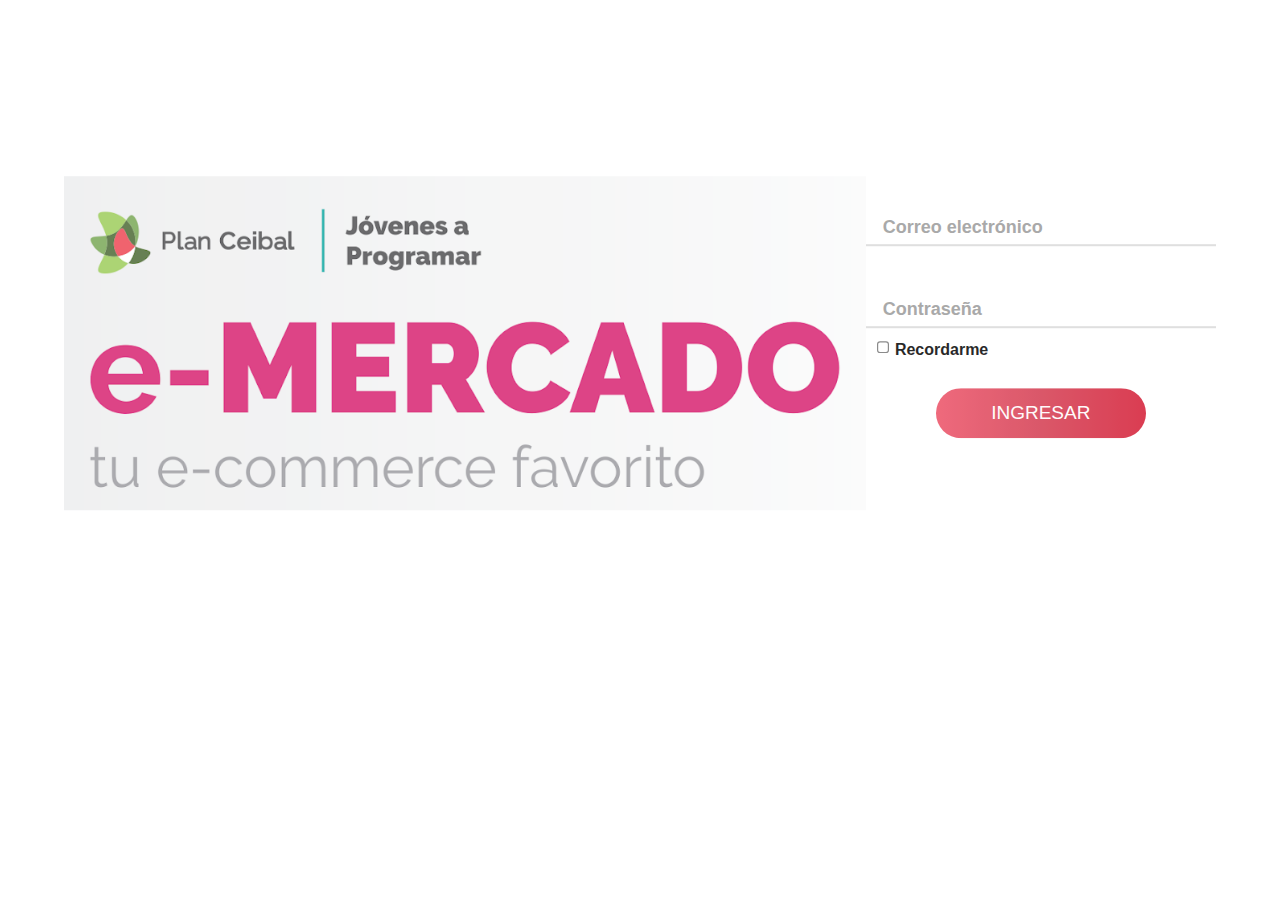
<file: index.html>
<!DOCTYPE html>
<html>
<head>
	<title>Login eMercado</title>
	<link rel="stylesheet" type="text/css" href="css/login.css">
	<meta name="viewport" content="width=device-width, initial-scale=1">
	<script type="text/javascript" src="js/login.js"></script>
</head>
<body>
		<div class="container">
			<img src="img/login.png"><br>
			<div class="login-content">
				<form action="cover.html">
					<div class="input-div one">
						<div class="i">
						</div>
						<div class="div">
							<h5>Correo electrónico</h5>
							<input type="email" required class="input" id="email">
						</div>
					</div>
					<div class="input-div pass">
						<div class="i">
						</div>
						<div class="div">
							<h5>Contraseña</h5>
							<input type="password" required class="input" id="pass">
						</div>
					</div>
					<input type="checkbox" class="remember"> <strong>Recordarme</strong><br>
					<button class="btn" id="btn">Ingresar</button>
				</form>
			</div>
		</div>
	<script type="text/javascript" src="js/login-transition.js"></script>
</body>
</html>
</file>
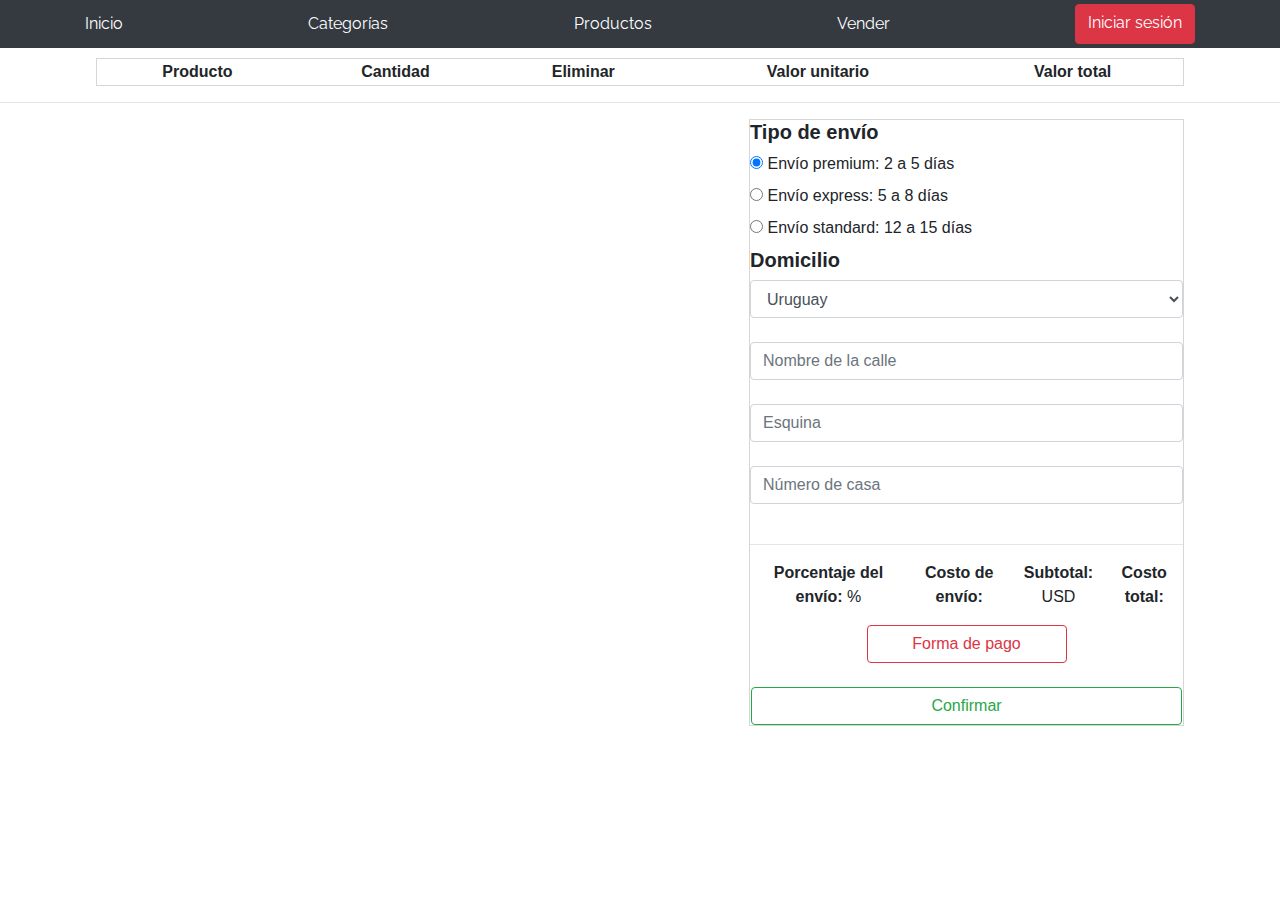
<file: cart.html>
<!DOCTYPE html>
<!-- saved from url=(0049)https://getbootstrap.com/docs/4.3/examples/album/ -->
<html lang="en">

<head>
  <meta http-equiv="Content-Type" content="text/html; charset=UTF-8">

  <meta name="viewport" content="width=device-width, initial-scale=1, shrink-to-fit=no">
  <meta name="description" content="">
  <title>eMercado - Todo lo que busques está aquí</title>

  <link rel="canonical" href="https://getbootstrap.com/docs/4.3/examples/album/">
  <link href="https://fonts.googleapis.com/css?family=Raleway:300,300i,400,400i,700,700i,900,900i" rel="stylesheet">
  <link rel="stylesheet" href="https://fonts.googleapis.com/icon?family=Material+Icons">


  <style>
    .bd-placeholder-img {
      font-size: 1.125rem;
      text-anchor: middle;
      -webkit-user-select: none;
      -moz-user-select: none;
      -ms-user-select: none;
      user-select: none;
    }

    @media (min-width: 768px) {
      .bd-placeholder-img-lg {
        font-size: 3.5rem;
      }
    }
  </style>
  <link href="css/bootstrap.min.css" rel="stylesheet">
  <link href="css/styles.css" rel="stylesheet">
  <link href="css/dropzone.css" rel="stylesheet">
</head>

<body>
  <nav class="site-header sticky-top py-1 bg-dark">
    <div class="container d-flex flex-column flex-md-row justify-content-between">
      <a class="py-2 d-none d-md-inline-block" href="cover.html">Inicio</a>
      <a class="py-2 d-none d-md-inline-block" href="categories.html">Categorías</a>
      <a class="py-2 d-none d-md-inline-block" href="products.html">Productos</a>
      <a class="py-2 d-none d-md-inline-block" href="sell.html">Vender</a>
      <div class="btn-group">
        <a class="btn btn-danger dropdown" href="#" role="button" data-toggle="dropdown" aria-haspopup="true"
          aria-expanded="false" id="user"></a>
        <div class="dropdown-menu">
          <a class="dropdown-item" href="cart.html"><span class="fa fa-shopping-cart"
              style="margin-right: 8px;"></span>Carrito</a>
          <a class="dropdown-item" href="my-profile.html"><span class="fa fa-address-card"
              style="margin-right: 4px;"></span>Perfil</a>
          <a class="dropdown-item" role="button" id="salir">
            <svg width="1em" height="1em" viewBox="0 0 16 16" class="bi bi-arrow-bar-right" fill="currentColor"
              xmlns="http://www.w3.org/2000/svg" style="margin-right: 7px; margin-bottom: 3px;">
              <path fill-rule="evenodd"
                d="M6 8a.5.5 0 0 0 .5.5h5.793l-2.147 2.146a.5.5 0 0 0 .708.708l3-3a.5.5 0 0 0 0-.708l-3-3a.5.5 0 0 0-.708.708L12.293 7.5H6.5A.5.5 0 0 0 6 8zm-2.5 7a.5.5 0 0 1-.5-.5v-13a.5.5 0 0 1 1 0v13a.5.5 0 0 1-.5.5z" />
            </svg>Cerrar sesión
          </a>
        </div>
      </div>
    </div>
  </nav>


  <div id="CartInfo">
    <table class="tcart cart-page">
      <thead style="text-align: center;">
        <tr style="text-align: center;">
          <th colspan="2">Producto</th>
          <th>Cantidad</th>
          <th>Eliminar</th>
          <th>Valor unitario</th>
          <th>Valor total</th>
        </tr>
      </thead>
      <tbody id="cartItems"> </tbody>
    </table>
  </div>
  <hr>

  <div id="Shipping">
    <div>
      <h5><strong>Tipo de envío</strong></h5>
      <input id="premium" name="shipping" type="radio" value="15" checked>
      <label for="premium">Envío premium: 2 a 5 días</label><br>

      <input id="express" name="shipping" type="radio" value="7">
      <label for="express">Envío express: 5 a 8 días</label><br>

      <input id="standard" name="shipping" type="radio" value="5">
      <label for="standard">Envío standard: 12 a 15 días</label>
    </div>
    <form id="needs-validation" novalidate>
      <div>
        <h5><strong>Domicilio</strong></h5>
        <select id="select" class="form-control" required>
          <option value="0" selected>Uruguay</option>
          <option value="1">Bolivia</option>
          <option value="2">Chile</option>
          <option value="3">Paraguay</option>
        </select><br>
        <input type="text" class="form-control" placeholder="Nombre de la calle" required>
        <div class="invalid-feedback">Por favor, ingrese su calle</div><br>
        <input type="text" class="form-control" placeholder="Esquina" required>
        <div class="invalid-feedback">Por favor, ingrese su esquina</div><br>
        <input type="text" class="form-control" placeholder="Número de casa" required>
        <div class="invalid-feedback">Por favor, ingrese su número de puerta</div><br>
      </div>
      <!---------->
      <hr>
      <div id="purchaseSummary">
        <p style="text-align: center; margin-left: 0;"><strong>Porcentaje del envío: </strong><span
            id="percentageShipp"></span>%</p>
        <p style="text-align: center;"><strong>Costo de envío: </strong><span id="shippingCost"></span></p>
        <p style="text-align: center;"><strong>Subtotal: </strong>USD<span id="total"></span></p>
        <p style="text-align: center;"><strong>Costo total: </strong><span id="purchase"></span></p>
      </div>
      <!-- Button trigger modal -->
      <button type="button" id="modalBtn" class="btn btn-outline-danger" data-toggle="modal"
        data-target="#exampleModal">
        Forma de pago
      </button><br>
      <button type="submit" class="btn btn-outline-success" style="width: 431px; margin-left: 1px;">Confirmar</button>
  </div>
  </form>

  <div class="alert alert-success" id="alerta" role="alert" style="display: none; text-align: center;">
    Compra realizada!
    <button type="button" class="close" data-dismiss="alert" aria-label="Close">
      <span aria-hidden="true">&times;</span>
  </div>

  <!-- Modal -->
  <div class="modal fade" id="exampleModal" tabindex="-1" aria-labelledby="exampleModalLabel" aria-hidden="true">
    <div class="modal-dialog">
      <div class="modal-content">
        <div class="modal-header">
          <h5 class="modal-title" id="exampleModalLabel">Forma de pago</h5>
          <button type="button" class="close" data-dismiss="modal" aria-label="Close">
            <span aria-hidden="true">&times;</span>
          </button>
        </div>
          <div class="modal-body">
            <div>
              <h5>Datos de pago</h5>
              <select id="paymentMethod" onchange="payMethod(this)" class="form-control" required>
                <option value="0">Tarjeta de crédito</option>
                <option value="1">Transferencia bancaria</option>
              </select>
              <div id="creditCard" style="display: inline-block;">
                <input type="text" id="credName" placeholder="Nombre titular" class="form-control" required>
                <input type="text" id="credLastn" placeholder="Apellido titular" class="form-control" required>
                <label for="creditNumber">
                  <h6>Ingrese el número de tarjeta y su código</h6>
                </label><br>
                <input name="creditNumber" id="credNumb" type="number" placeholder="xxxx-xxxx-xxxx-xxxx"
                  style="width: 162px;" class="form-control" required>
                <input class="creditCard form-control" id="credCode" type="number" placeholder="cvv"
                  style="width: 48px;" required><br>
                <label for="expirationDate">Fecha de vencimiento</label><br>
                <input type="number" id="credExp" name="expirationDate" placeholder="MM/YY" style="width: 78px;"
                  class="form-control" required>
              </div>
              <div id="bankTransfer" style="display: none;">
                <input type="text" id="bankName" placeholder="Nombre titular" class="form-control" required>
                <input type="text" id="bankLastn" placeholder="Apellido titular" class="form-control" required>
                <label for="creditNumber">
                  <h6>Ingrese el número de tarjeta</h6>
                </label><br>
                <input name="creditNumber" id="bankNumber" type="number" placeholder="xxxx-xxxx-xxxx-xxxx"
                  style="width: 162px;" class="form-control" required>
              </div>
            </div>
          </div>
          <div class="modal-footer">
            <button type="button" class="btn btn-outline-dark" data-dismiss="modal">Cancelar</button>
            <button type="submit" id="modalConfirm" class="btn btn-outline-danger" data-dismiss="modal">Confirmar</button>
          </div>
      </div>
    </div>
  </div>

  <div class="alert alert-danger" id="emptyf" style="display: none;" role="alert">
    Hay campos vacíos
    <button type="button" class="close" data-dismiss="alert" aria-label="Close">
      <span aria-hidden="true">&times;</span>
    </button>
  </div>

  <div id="spinner-wrapper">
    <div class="lds-ring">
      <div></div>
      <div></div>
      <div></div>
      <div></div>
    </div>
  </div>
  <script src="js/jquery-3.4.1.min.js"></script>
  <script src="js/bootstrap.bundle.min.js"></script>
  <script src="js/dropzone.js"></script>
  <script src="js/init.js"></script>
  <script src="js/cart.js"></script>
</body>

</html>
</file>
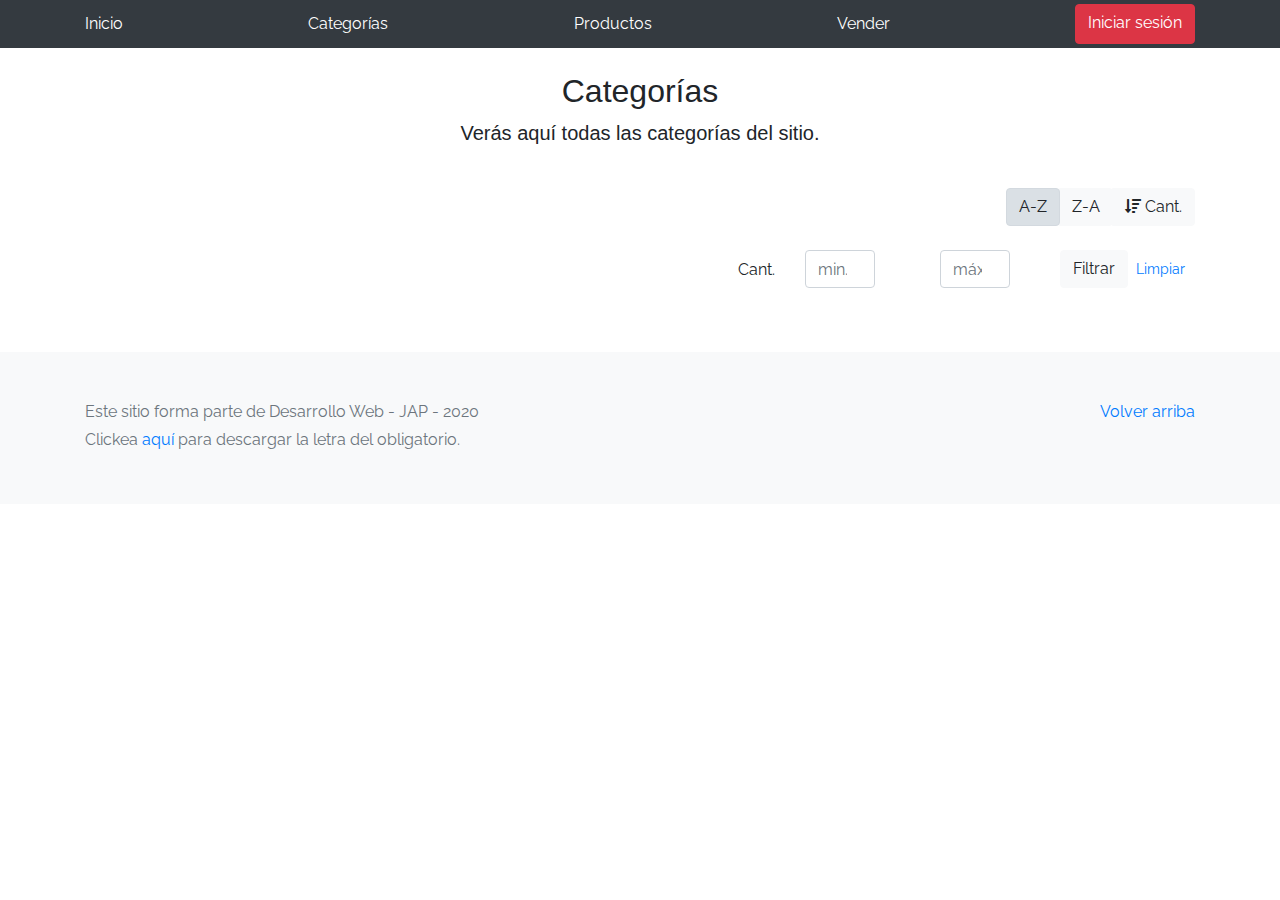
<file: categories.html>
<!DOCTYPE html>
<!-- saved from url=(0049)https://getbootstrap.com/docs/4.3/examples/album/ -->
<html lang="en">
  <head>
    <meta http-equiv="Content-Type" content="text/html; charset=UTF-8">
    <meta name="viewport" content="width=device-width, initial-scale=1, shrink-to-fit=no">
    <meta name="description" content="">
    <title>eMercado - Todo lo que busques está aquí</title>

    <link rel="canonical" href="https://getbootstrap.com/docs/4.3/examples/album/">
    <link href="https://fonts.googleapis.com/css?family=Raleway:300,300i,400,400i,700,700i,900,900i" rel="stylesheet">
    <link href="css/font-awesome.min.css" rel="stylesheet">

    <link href="css/bootstrap.min.css" rel="stylesheet">
    <link href="css/styles.css" rel="stylesheet">
  </head>
  <body>
    <nav class="site-header sticky-top py-1 bg-dark">
      <div class="container d-flex flex-column flex-md-row justify-content-between">
        <a class="py-2 d-none d-md-inline-block" href="cover.html">Inicio</a>
        <a class="py-2 d-none d-md-inline-block" href="categories.html">Categorías</a>
        <a class="py-2 d-none d-md-inline-block" href="products.html">Productos</a>
        <a class="py-2 d-none d-md-inline-block" href="sell.html">Vender</a>
        <div class="btn-group">
          <a class="btn btn-danger dropdown" href="#" role="button" data-toggle="dropdown" aria-haspopup="true" aria-expanded="false" id="user"></a>
          <div class="dropdown-menu">
            <a class="dropdown-item" href="cart.html"><span class="fa fa-shopping-cart" style="margin-right: 8px;"></span>Carrito</a>
            <a class="dropdown-item" href="my-profile.html"><span class="fa fa-address-card" style="margin-right: 4px;"></span>Perfil</a>
            <a class="dropdown-item" role="button" id="salir">
              <svg width="1em" height="1em" viewBox="0 0 16 16" class="bi bi-arrow-bar-right" fill="currentColor" xmlns="http://www.w3.org/2000/svg" style="margin-right: 7px; margin-bottom: 3px;">
                <path fill-rule="evenodd" d="M6 8a.5.5 0 0 0 .5.5h5.793l-2.147 2.146a.5.5 0 0 0 .708.708l3-3a.5.5 0 0 0 0-.708l-3-3a.5.5 0 0 0-.708.708L12.293 7.5H6.5A.5.5 0 0 0 6 8zm-2.5 7a.5.5 0 0 1-.5-.5v-13a.5.5 0 0 1 1 0v13a.5.5 0 0 1-.5.5z"/>
              </svg>Cerrar sesión
            </a>
          </div>
        </div>
      </div>
    </nav>
    <main role="main" class="pb-5">
        <div class="text-center p-4">
            <h2>Categorías</h2>
            <p class="lead">Verás aquí todas las categorías del sitio.</p>
        </div>
        <div class="container">
            <div class="row">
                <div class="col text-right">
                    <div class="btn-group btn-group-toggle mb-4" data-toggle="buttons">
                        <label class="btn btn-light active" id="sortAsc" >
                            <input type="radio" name="options" autocomplete="off" checked>A-Z
                        </label>
                        <label class="btn btn-light" id="sortDesc" >
                            <input type="radio" name="options" autocomplete="off">Z-A
                        </label>
                        <label class="btn btn-light" id="sortByCount" >
                            <input type="radio" name="options" autocomplete="off"><i class="fas fa-sort-amount-down mr-1"></i>Cant.
                        </label>
                    </div>
                </div>
            </div>
            <div class="row justify-content-end">
              <div class="col-md-6"></div>
                <div class="col-md-6 col-sm-12 mb-1 container">
                  <div class="row container p-0 m-0">
                    <div class="col">
                      <p class="font-weight-normal text-right my-2">Cant.</p>
                    </div>
                    <div class="col">
                      <input class="form-control" type="number" placeholder="min." id="rangeFilterCountMin">
                    </div>
                    <div class="col">
                      <input class="form-control" type="number" placeholder="máx." id="rangeFilterCountMax">
                    </div>
                    <div class="col-3 p-0">
                      <div class="btn-group" role="group">
                        <button class="btn btn-light btn-block" id="rangeFilterCount">Filtrar</button>
                        <button class="btn btn-link btn-sm" id="clearRangeFilter">Limpiar</button>
                      </div>
                    </div>
                  </div>
                </div>
            </div>
            <div class="row">
                <div class="list-group" id="cat-list-container">
                </div>
            </div>
        </div>
    </main>
    <footer class="text-muted bg-light">
      <div class="container">
        <p class="float-right">
          <a href="#">Volver arriba</a>
        </p>
        <p>Este sitio forma parte de Desarrollo Web - JAP - 2020</p>
        <p>Clickea <a target="_blank" href="Letra.pdf">aquí</a> para descargar la letra del obligatorio.</p>
      </div>
    </footer>
    <div id="spinner-wrapper"><div class="lds-ring"><div></div><div></div><div></div><div></div></div></div>
    <script src="js/jquery-3.4.1.min.js"></script>
    <script src="js/bootstrap.bundle.min.js"></script>
    <script src="js/init.js"></script>
    <script src="js/categories.js"></script>
  </body>
</html>
</file>
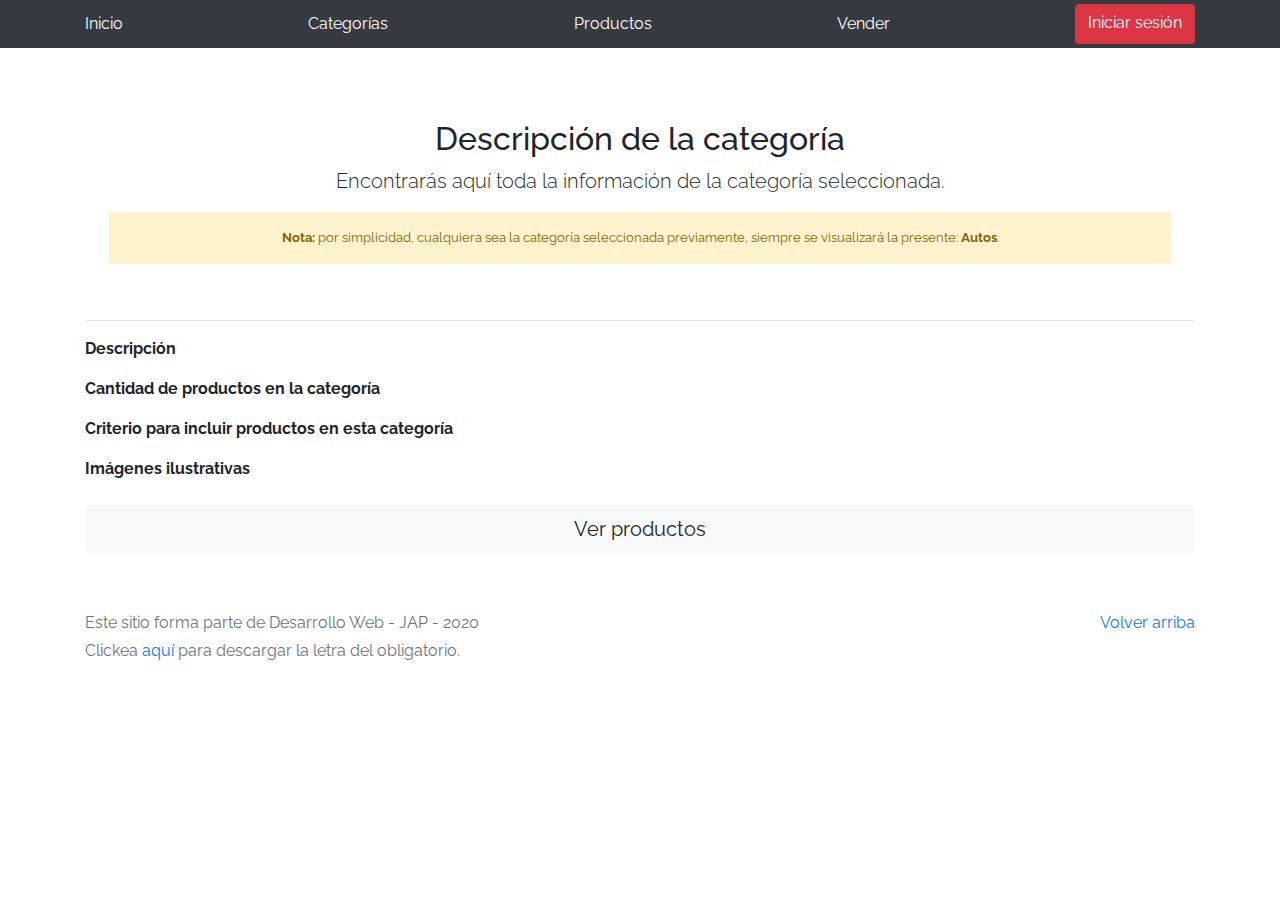
<file: category-info.html>
<!DOCTYPE html>
<!-- saved from url=(0049)https://getbootstrap.com/docs/4.3/examples/album/ -->
<html lang="en">

<head>
  <meta http-equiv="Content-Type" content="text/html; charset=UTF-8">
  <meta name="viewport" content="width=device-width, initial-scale=1, shrink-to-fit=no">
  <meta name="description" content="">
  <title>eMercado - Todo lo que busques está aquí</title>

  <link rel="canonical" href="https://getbootstrap.com/docs/4.3/examples/album/">
  <link href="https://fonts.googleapis.com/css?family=Raleway:300,300i,400,400i,700,700i,900,900i" rel="stylesheet">
  <!-- Bootstrap core CSS -->
  <link href="css/bootstrap.min.css" rel="stylesheet">
  <link href="css/styles.css" rel="stylesheet">
</head>

<body>
  <nav class="site-header sticky-top py-1 bg-dark">
    <div class="container d-flex flex-column flex-md-row justify-content-between">
      <a class="py-2 d-none d-md-inline-block" href="cover.html">Inicio</a>
      <a class="py-2 d-none d-md-inline-block" href="categories.html">Categorías</a>
      <a class="py-2 d-none d-md-inline-block" href="products.html">Productos</a>
      <a class="py-2 d-none d-md-inline-block" href="sell.html">Vender</a>
      <div class="btn-group">
        <a class="btn btn-danger dropdown" href="#" role="button" data-toggle="dropdown" aria-haspopup="true" aria-expanded="false" id="user"></a>
        <div class="dropdown-menu">
          <a class="dropdown-item" href="cart.html"><span class="fa fa-shopping-cart" style="margin-right: 8px;"></span>Carrito</a>
          <a class="dropdown-item" href="my-profile.html"><span class="fa fa-address-card" style="margin-right: 4px;"></span>Perfil</a>
          <a class="dropdown-item" role="button" id="salir">
            <svg width="1em" height="1em" viewBox="0 0 16 16" class="bi bi-arrow-bar-right" fill="currentColor" xmlns="http://www.w3.org/2000/svg" style="margin-right: 7px; margin-bottom: 3px;">
              <path fill-rule="evenodd" d="M6 8a.5.5 0 0 0 .5.5h5.793l-2.147 2.146a.5.5 0 0 0 .708.708l3-3a.5.5 0 0 0 0-.708l-3-3a.5.5 0 0 0-.708.708L12.293 7.5H6.5A.5.5 0 0 0 6 8zm-2.5 7a.5.5 0 0 1-.5-.5v-13a.5.5 0 0 1 1 0v13a.5.5 0 0 1-.5.5z"/>
            </svg>Cerrar sesión
          </a>
        </div>
      </div>
    </div>
  </nav>
  <main role="main">
    <div class="container mt-5">
      <div class="text-center p-4">
        <h2>Descripción de la categoría</h2>
        <p class="lead">Encontrarás aquí toda la información de la categoría seleccionada.</p>
        <p class="small alert-warning py-3"><strong>Nota: </strong>por simplicidad, cualquiera sea la categoría
          seleccionada previamente, siempre se visualizará la presente: <strong>Autos</strong>.</p>
      </div>
      <h3 id="categoryName"></h3>
      <hr class="my-3">
      <dl>
        <dt>Descripción</dt>
        <dd>
          <p id="categoryDescription"></p>
        </dd>

        <dt>Cantidad de productos en la categoría</dt>
        <dd>
          <p id="productCount"></p>
        </dd>

        <dt>Criterio para incluir productos en esta categoría</dt>
        <dd>
          <p id="productCriteria"></p>
        </dd>

        <dt>Imágenes ilustrativas</dt>
        <dd>
          <div class="row text-center text-lg-left pt-2" id="productImagesGallery">
          </div>
        </dd>
      </dl>
      <a type="button" class="btn btn-light btn-lg btn-block" href="products.html">Ver productos</a>
    </div>
  </main>
  <footer class="text-muted">
    <div class="container">
      <p class="float-right">
        <a href="#">Volver arriba</a>
      </p>
      <p>Este sitio forma parte de Desarrollo Web - JAP - 2020</p>
      <p>Clickea <a target="_blank" href="Letra.pdf">aquí</a> para descargar la letra del obligatorio.</p>
    </div>
  </footer>
  <div id="spinner-wrapper">
    <div class="lds-ring">
      <div></div>
      <div></div>
      <div></div>
      <div></div>
    </div>
  </div>
  <script src="js/jquery-3.4.1.min.js"></script>
  <script src="js/bootstrap.bundle.min.js"></script>
  <script src="js/init.js"></script>
  <script src="js/category-info.js"></script>
</body>

</html>
</file>
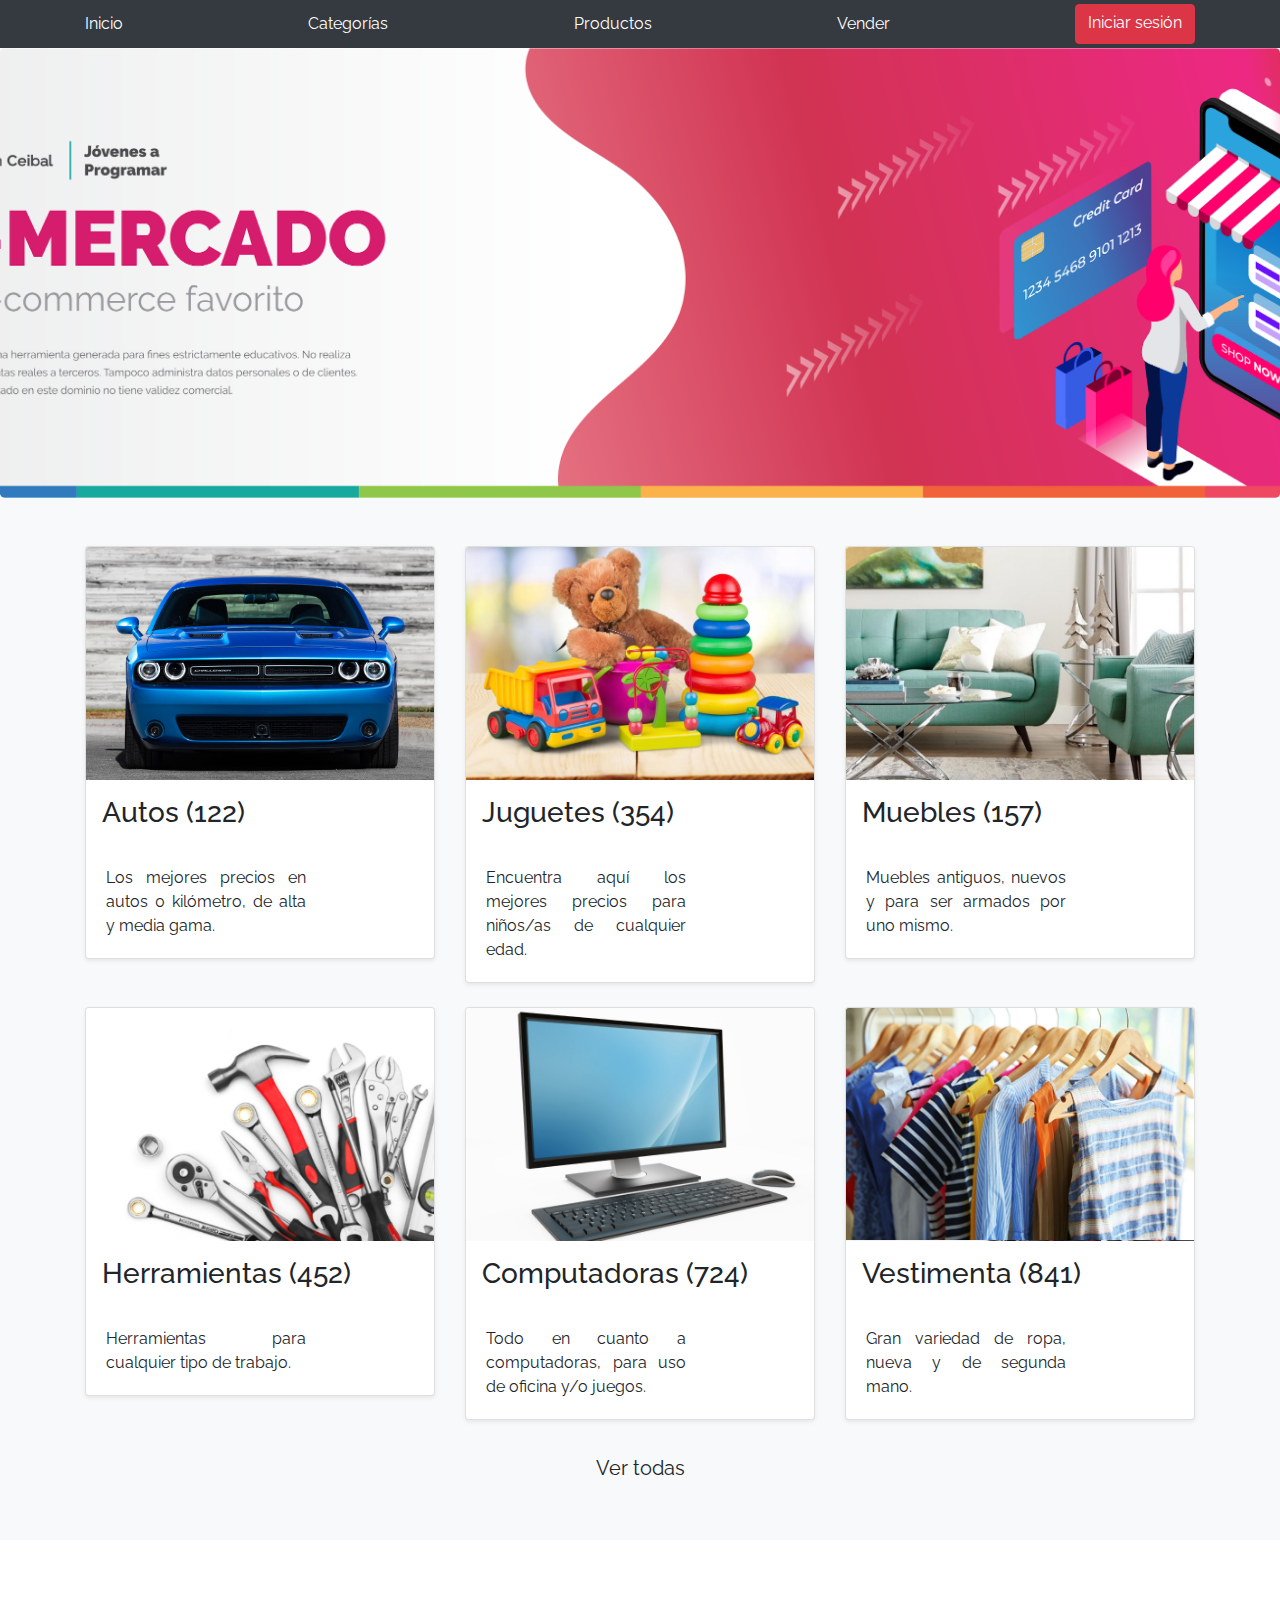
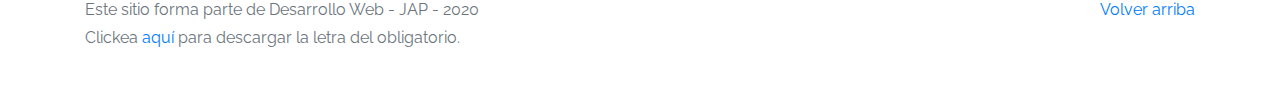
<file: cover.html>
<!DOCTYPE html>
<!-- saved from url=(0049)https://getbootstrap.com/docs/4.3/examples/album/ -->
<html lang="en">
  <head>
    <meta http-equiv="Content-Type" content="text/html; charset=UTF-8">
    <meta name="viewport" content="width=device-width, initial-scale=1, shrink-to-fit=no">
    <meta name="description" content="">
    <title>eMercado - Todo lo que busques está aquí</title>

    <link rel="canonical" href="https://getbootstrap.com/docs/4.3/examples/album/">
    <link href="https://fonts.googleapis.com/css?family=Raleway:300,300i,400,400i,700,700i,900,900i" rel="stylesheet">
    <!-- Bootstrap core CSS -->
    <link href="css/bootstrap.min.css" rel="stylesheet">
    <link href="css/styles.css" rel="stylesheet">
  </head>
  <body>
    <nav class="site-header sticky-top py-1 bg-dark">
      <div class="container d-flex flex-column flex-md-row justify-content-between">
        <a class="py-2 d-none d-md-inline-block" href="cover.html">Inicio</a>
        <a class="py-2 d-none d-md-inline-block" href="categories.html">Categorías</a>
        <a class="py-2 d-none d-md-inline-block" href="products.html">Productos</a>
        <a class="py-2 d-none d-md-inline-block" href="sell.html">Vender</a>
        <div class="btn-group">
          <a class="btn btn-danger dropdown" href="#" role="button" data-toggle="dropdown" aria-haspopup="true" aria-expanded="false" id="user"></a>
          <div class="dropdown-menu">
            <a class="dropdown-item" href="cart.html"><span class="fa fa-shopping-cart" style="margin-right: 8px;"></span>Carrito</a>
            <a class="dropdown-item" href="my-profile.html"><span class="fa fa-address-card" style="margin-right: 4px;"></span>Perfil</a>
            <a class="dropdown-item" role="button" id="salir">
              <svg width="1em" height="1em" viewBox="0 0 16 16" class="bi bi-arrow-bar-right" fill="currentColor" xmlns="http://www.w3.org/2000/svg" style="margin-right: 7px; margin-bottom: 3px;">
                <path fill-rule="evenodd" d="M6 8a.5.5 0 0 0 .5.5h5.793l-2.147 2.146a.5.5 0 0 0 .708.708l3-3a.5.5 0 0 0 0-.708l-3-3a.5.5 0 0 0-.708.708L12.293 7.5H6.5A.5.5 0 0 0 6 8zm-2.5 7a.5.5 0 0 1-.5-.5v-13a.5.5 0 0 1 1 0v13a.5.5 0 0 1-.5.5z"/>
              </svg>Cerrar sesión
            </a>
          </div>
        </div>
      </div>
    </nav>
    <main role="main">
      <section class="jumbotron text-center">
        <div class="m-5">
          <h1></h1>
        </div>
      </section>
      <div class="album py-5 bg-light">
        <div class="container">
          <div class="row">
            <div class="col-md-4">
              <a href="categories.html" class="card mb-4 shadow-sm custom-card">
                <img class="bd-placeholder-img card-img-top"  src="img/cat1.jpg">
                <h3 class="m-3">Autos (122)</h3>
                <div class="card-body">
                  <p class="card-text">Los mejores precios en autos 0 kilómetro, de alta y media gama.</p>
                </div>
              </a>
            </div>
            <div class="col-md-4">
                <a href="categories.html" class="card mb-4 shadow-sm custom-card">
                  <img class="bd-placeholder-img card-img-top" src="img/cat2.jpg">
                  <h3 class="m-3">Juguetes (354)</h3>
                  <div class="card-body">
                    <p class="card-text">Encuentra aquí los mejores precios para niños/as de cualquier edad.</p>
                  </div>
                </a>
            </div>
            <div class="col-md-4">
                <a href="categories.html" class="card mb-4 shadow-sm custom-card">
                  <img class="bd-placeholder-img card-img-top" src="img/cat3.jpg">
                  <h3 class="m-3">Muebles (157)</h3>
                  <div class="card-body">
                    <p class="card-text">Muebles antiguos, nuevos y para ser armados por uno mismo.</p>
                  </div>
                </a>
            </div>
            <div class="col-md-4">
                <a href="categories.html" class="card mb-4 shadow-sm custom-card">
                  <img class="bd-placeholder-img card-img-top" src="img/cat4.jpg">
                  <h3 class="m-3">Herramientas (452)</h3>
                  <div class="card-body">
                    <p class="card-text">Herramientas para cualquier tipo de trabajo.</p>
                  </div>
                </a>
            </div>
            <div class="col-md-4">
                <a href="categories.html" class="card mb-4 shadow-sm custom-card">
                  <img class="bd-placeholder-img card-img-top" src="img/cat5.jpg">
                  <h3 class="m-3">Computadoras (724)</h3>
                  <div class="card-body">
                    <p class="card-text">Todo en cuanto a computadoras, para uso de oficina y/o juegos.</p>
                  </div>
                </a>
            </div>
            <div class="col-md-4">
                <a href="categories.html" class="card mb-4 shadow-sm custom-card">
                  <img class="bd-placeholder-img card-img-top" src="img/cat6.jpg">
                  <h3 class="m-3">Vestimenta (841)</h3>
                  <div class="card-body">
                    <p class="card-text">Gran variedad de ropa, nueva y de segunda mano.</p>
                  </div>
                </a>
            </div>
          </div>
          <div class="row">
              <a type="button" class="btn btn-light btn-lg btn-block" href="categories.html">Ver todas</a>
          </div>
        </div>
      </div>
    </main>
    <footer class="text-muted">
      <div class="container">
        <p class="float-right">
          <a href="#">Volver arriba</a>
        </p>
        <p>Este sitio forma parte de Desarrollo Web - JAP - 2020</p>
        <p>Clickea <a target="_blank" href="Letra.pdf">aquí</a> para descargar la letra del obligatorio.</p>
      </div>
    </footer>
    <script src="js/jquery-3.4.1.min.js"></script>
    <script src="js/bootstrap.bundle.min.js"></script>
    <script src="js/init.js"></script>
  </body>
</html>
</file>
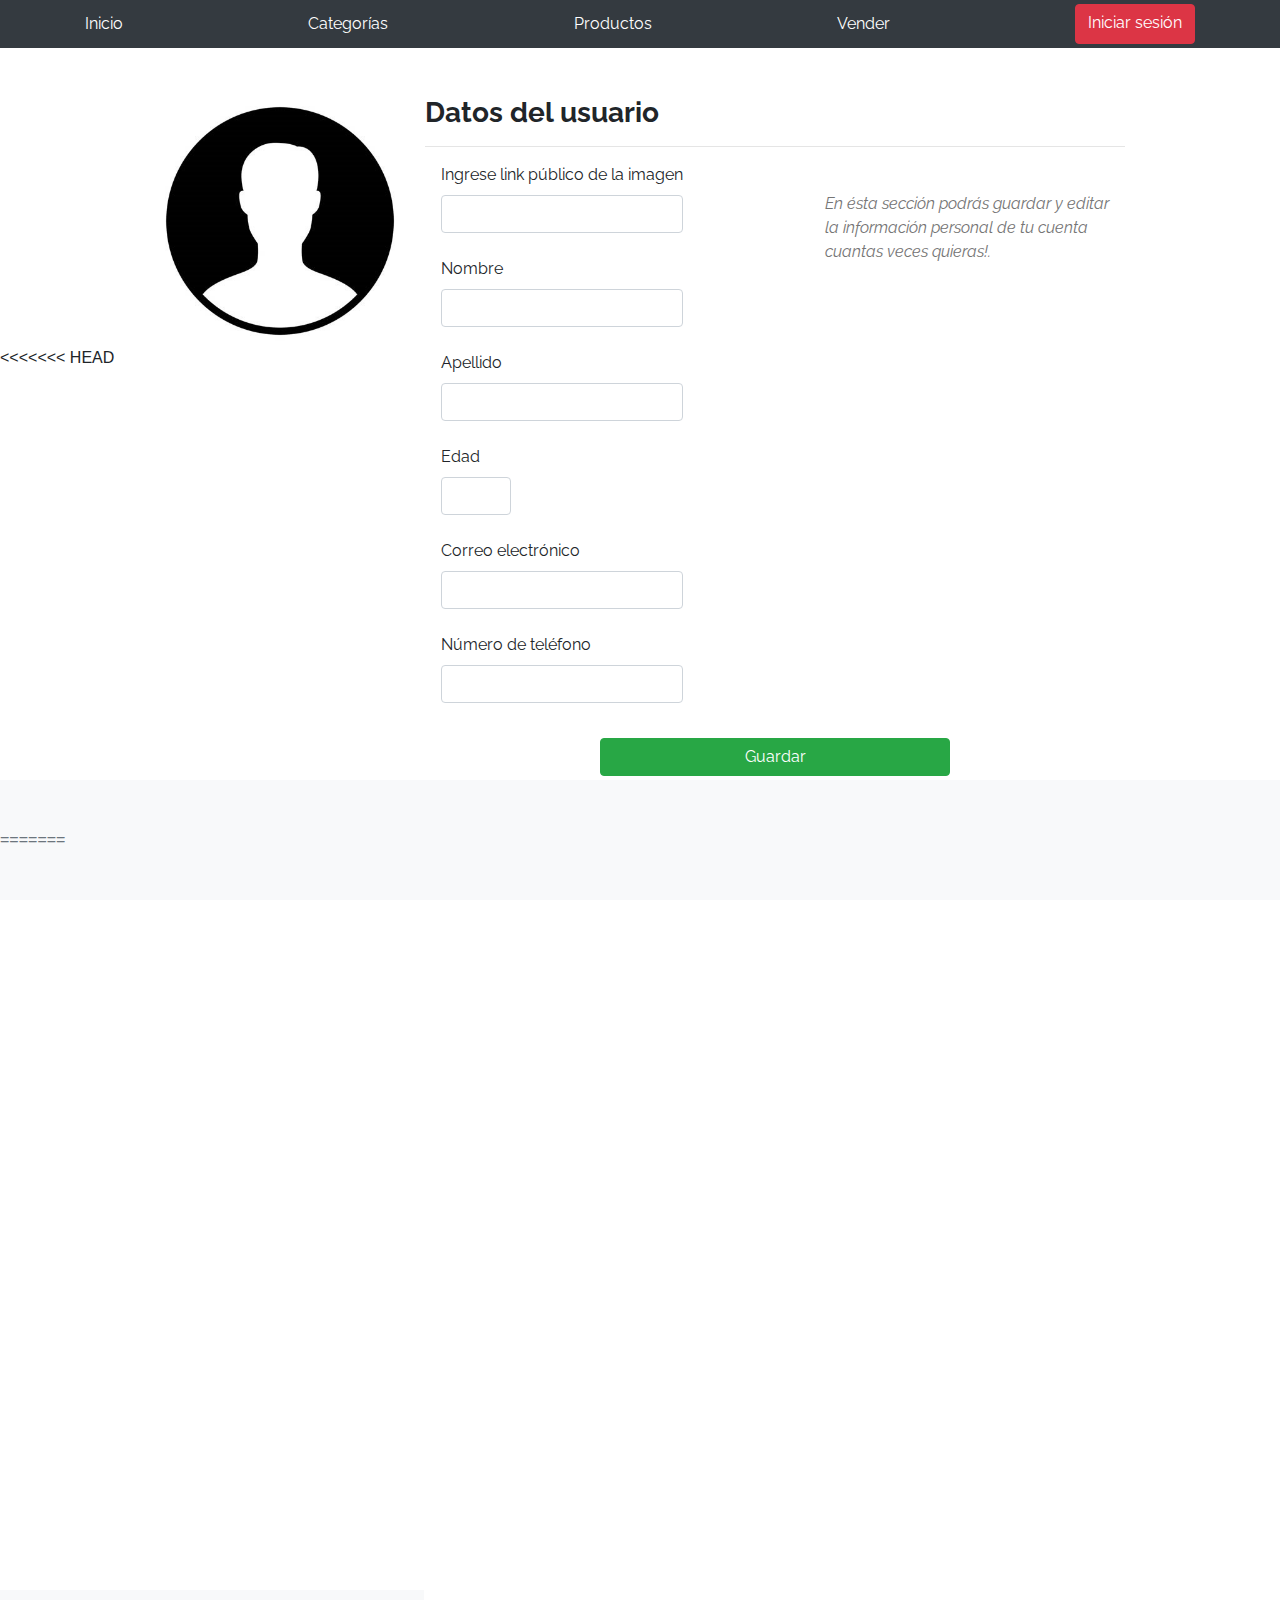
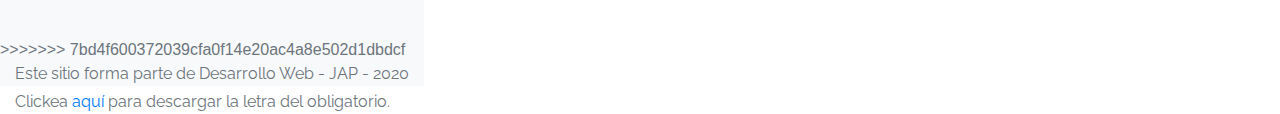
<file: my-profile.html>
<!DOCTYPE html>
<!-- saved from url=(0049)https://getbootstrap.com/docs/4.3/examples/album/ -->
<html lang="en">

<head>
  <meta http-equiv="Content-Type" content="text/html; charset=UTF-8">

  <meta name="viewport" content="width=device-width, initial-scale=1, shrink-to-fit=no">
  <meta name="description" content="">
  <title>eMercado - Todo lo que busques está aquí</title>

  <link rel="canonical" href="https://getbootstrap.com/docs/4.3/examples/album/">
  <link href="https://fonts.googleapis.com/css?family=Raleway:300,300i,400,400i,700,700i,900,900i" rel="stylesheet">

  <style>
    .bd-placeholder-img {
      font-size: 1.125rem;
      text-anchor: middle;
      -webkit-user-select: none;
      -moz-user-select: none;
      -ms-user-select: none;
      user-select: none;
    }

    @media (min-width: 768px) {
      .bd-placeholder-img-lg {
        font-size: 3.5rem;
      }
    }
  </style>
  <link href="css/bootstrap.min.css" rel="stylesheet">
  <link href="css/styles.css" rel="stylesheet">
  <link href="css/dropzone.css" rel="stylesheet">
</head>

<body>
  <nav class="site-header sticky-top py-1 bg-dark">
    <div class="container d-flex flex-column flex-md-row justify-content-between">
      <a class="py-2 d-none d-md-inline-block" href="cover.html">Inicio</a>
      <a class="py-2 d-none d-md-inline-block" href="categories.html">Categorías</a>
      <a class="py-2 d-none d-md-inline-block" href="products.html">Productos</a>
      <a class="py-2 d-none d-md-inline-block" href="sell.html">Vender</a>
      <div class="btn-group">
        <a class="btn btn-danger dropdown" href="#" role="button" data-toggle="dropdown" aria-haspopup="true" aria-expanded="false" id="user"></a>
        <div class="dropdown-menu">
          <a class="dropdown-item" href="cart.html"><span class="fa fa-shopping-cart" style="margin-right: 8px;"></span>Carrito</a>
          <a class="dropdown-item" href="my-profile.html"><span class="fa fa-address-card" style="margin-right: 4px;"></span>Perfil</a>
          <a class="dropdown-item" role="button" id="salir">
            <svg width="1em" height="1em" viewBox="0 0 16 16" class="bi bi-arrow-bar-right" fill="currentColor" xmlns="http://www.w3.org/2000/svg" style="margin-right: 7px; margin-bottom: 3px;">
              <path fill-rule="evenodd" d="M6 8a.5.5 0 0 0 .5.5h5.793l-2.147 2.146a.5.5 0 0 0 .708.708l3-3a.5.5 0 0 0 0-.708l-3-3a.5.5 0 0 0-.708.708L12.293 7.5H6.5A.5.5 0 0 0 6 8zm-2.5 7a.5.5 0 0 1-.5-.5v-13a.5.5 0 0 1 1 0v13a.5.5 0 0 1-.5.5z"/>
            </svg>Cerrar sesión
          </a>
        </div>
      </div>
    </div>
  </nav>
  <div class="container p-5" style="width: 1066px;">
    <div style="float: left;">
      <img id="img" src="img/profile.png" alt="" style="max-width: 250px; max-height: 250px;">
      <div id="content"></div>
    </div>
    <div style="float: right; display: block; top: 0 !important; width: 700px; height: 680px; margin-left: 18px; position: relative;">
      <h3><strong>Datos del usuario</strong></h3><hr>
      <div style="position: absolute; left: 16px;">
        <label for="imgUrl">Ingrese link público de la imagen</label>
        <input type="text" id="imgUrl" class="form-control" value=""><br>

        <label for="name">Nombre</label>
        <input type="text" id="name" class="form-control" value=""><br>

        <label for="surname">Apellido</label>
        <input type="text" id="surname" class="form-control" value=""><br>

        <label for="age">Edad</label>
        <input type="number" id="age" class="form-control" value=""><br>

        <label for="email">Correo electrónico</label>
        <input type="email" id="email" class="form-control" value=""><br>

        <label for="telephone">Número de teléfono</label>
        <input type="text" id="telephone" class="form-control" value=""><br>
      </div>
      <div style="width: 300px; height: 200px; top: 96px; position: absolute; right: 0; font-style: italic; color: rgb(117, 117, 117);">
        <p>En ésta sección podrás guardar y editar la información personal de tu cuenta cuantas veces quieras!.</p>
      </div>

      <button type="button" id="btnSave" class="btn btn-success" style="position: absolute; bottom: 0; width: 350px; left: 175px;">Guardar</button>
    </div>
  </div><br><br><br>
<<<<<<< HEAD
  <footer class="text-muted bg-light" style="width: 100%; bottom: 0px; position: absolute;">
=======
  <footer class="text-muted bg-light" style="top: 800px; bottom: 0; position: absolute;">
>>>>>>> 7bd4f600372039cfa0f14e20ac4a8e502d1dbdcf
    <div class="container">
      <p>Este sitio forma parte de Desarrollo Web - JAP - 2020</p>
      <p>Clickea <a target="_blank" href="Letra.pdf">aquí</a> para descargar la letra del obligatorio.</p>
    </div>
  </footer>
  <div class="alert fade alert-success" role="alert" id="alertResult">
    <span id="resultSpan"></span>
    <button type="button" class="close" data-dismiss="alert" aria-label="Close">
      <span aria-hidden="true">&times;</span>
    </button>
  </div>
  <div id="spinner-wrapper">
    <div class="lds-ring">
      <div></div>
      <div></div>
      <div></div>
      <div></div>
    </div>
  </div>
  <script src="js/jquery-3.4.1.min.js"></script>
  <script src="js/bootstrap.bundle.min.js"></script>
  <script src="js/dropzone.js"></script>
  <script src="js/init.js"></script>
  <script src="js/my-profile.js"></script>
</body>

</html>
</file>
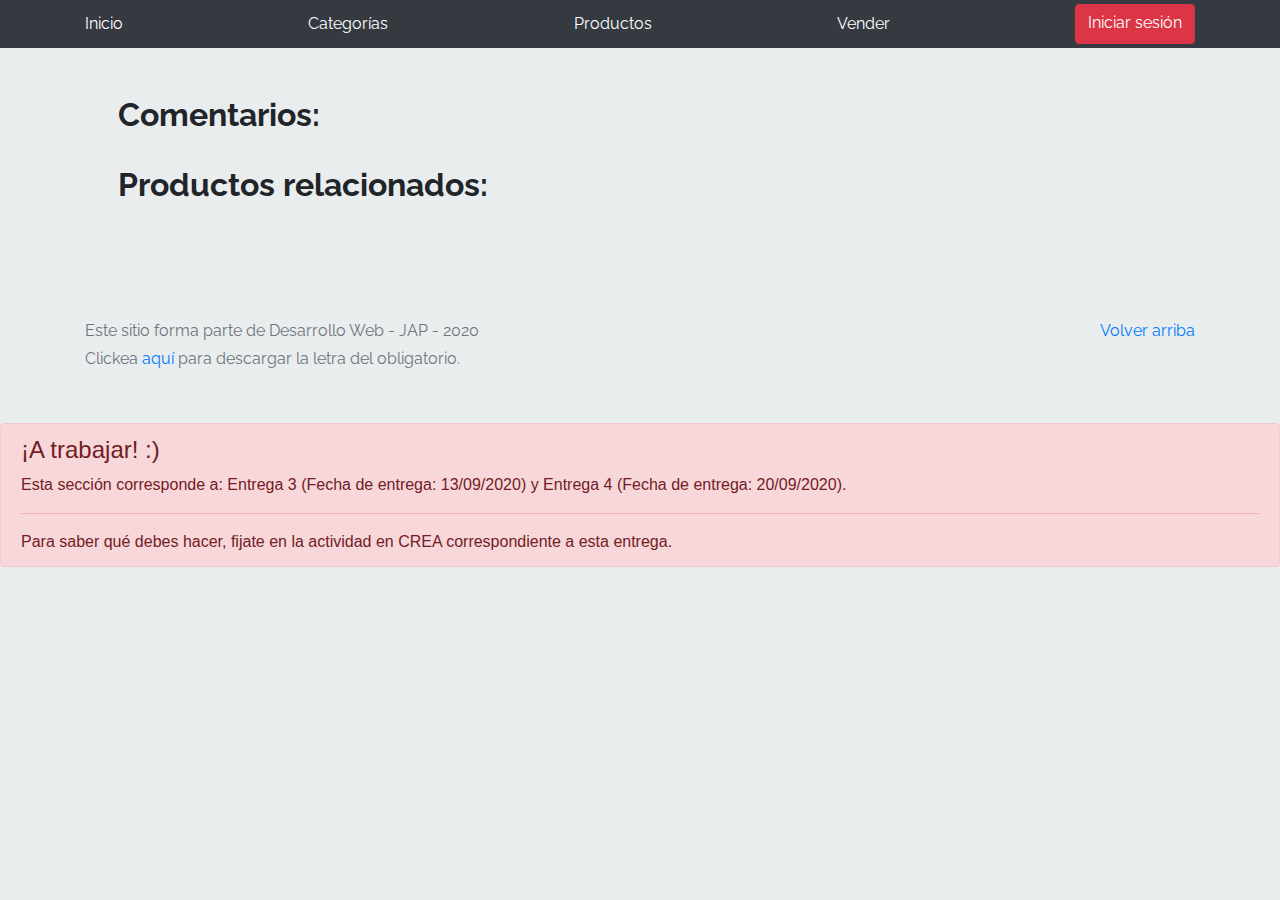
<file: product-info.html>
<!DOCTYPE html>
<!-- saved from url=(0049)https://getbootstrap.com/docs/4.3/examples/album/ -->
<html lang="en">

<head>
  <meta http-equiv="Content-Type" content="text/html; charset=UTF-8">
  <meta name="viewport" content="width=device-width, initial-scale=1, shrink-to-fit=no">
  <meta name="description" content="">
  <title>eMercado - Todo lo que busques está aquí</title>

  <link rel="canonical" href="https://getbootstrap.com/docs/4.3/examples/album/">
  <link href="https://fonts.googleapis.com/css?family=Raleway:300,300i,400,400i,700,700i,900,900i" rel="stylesheet">
  <link href="css/font-awesome.min.css" rel="stylesheet">
  <link href="css/bootstrap.min.css" rel="stylesheet">
  <link href="css/styles.css" rel="stylesheet">
  <link rel="stylesheet" href="https://cdnjs.cloudflare.com/ajax/libs/font-awesome/4.7.0/css/font-awesome.min.css">
  <link rel="stylesheet" href="https://fonts.googleapis.com/icon?family=Material+Icons">
</head>

<body style="background-color: #eaeded;">
  <nav class="site-header sticky-top py-1 bg-dark">
    <div class="container d-flex flex-column flex-md-row justify-content-between">
      <a class="py-2 d-none d-md-inline-block" href="cover.html">Inicio</a>
      <a class="py-2 d-none d-md-inline-block" href="categories.html">Categorías</a>
      <a class="py-2 d-none d-md-inline-block" href="products.html">Productos</a>
      <a class="py-2 d-none d-md-inline-block" href="sell.html">Vender</a>
      <div class="btn-group">
        <a class="btn btn-danger dropdown" href="#" role="button" data-toggle="dropdown" aria-haspopup="true" aria-expanded="false" id="user"></a>
        <div class="dropdown-menu">
          <a class="dropdown-item" href="cart.html"><span class="fa fa-shopping-cart" style="margin-right: 8px;"></span>Carrito</a>
          <a class="dropdown-item" href="my-profile.html"><span class="fa fa-address-card" style="margin-right: 4px;"></span>Perfil</a>
          <a class="dropdown-item" role="button" id="salir">
            <svg width="1em" height="1em" viewBox="0 0 16 16" class="bi bi-arrow-bar-right" fill="currentColor" xmlns="http://www.w3.org/2000/svg" style="margin-right: 7px; margin-bottom: 3px;">
              <path fill-rule="evenodd" d="M6 8a.5.5 0 0 0 .5.5h5.793l-2.147 2.146a.5.5 0 0 0 .708.708l3-3a.5.5 0 0 0 0-.708l-3-3a.5.5 0 0 0-.708.708L12.293 7.5H6.5A.5.5 0 0 0 6 8zm-2.5 7a.5.5 0 0 1-.5-.5v-13a.5.5 0 0 1 1 0v13a.5.5 0 0 1-.5.5z"/>
            </svg>Cerrar sesión
          </a>
        </div>
      </div>
    </div>
  </nav>
  <div id="carousel"></div>
  <div class="container p-5">
    <div id="prodInfo"></div>
    <div>
      <h2><strong>Comentarios:</strong></h2>
      <div id="comments-cont" style="display: none; position: relative; margin: auto; width: 85%; height: 155px;">
        <textarea id="new-comment" rows="4"></textarea>
        <button type="button" id="submit-comment">Publicar comentario</button>
        <div id="star"></div>
      </div>
    </div>
    <div id="prodComments"></div>
    <br><h2><strong>Productos relacionados:</strong></h2>
    <div id="relatedProducts" style="display: flex;"></div>
  </div>
  <footer class="text-muted">
    <div class="container">
      <p class="float-right">
        <a href="#">Volver arriba</a>
      </p>
      <p>Este sitio forma parte de Desarrollo Web - JAP - 2020</p>
      <p>Clickea <a target="_blank" href="Letra.pdf">aquí</a> para descargar la letra del obligatorio.</p>
    </div>
  </footer>
  <div id="spinner-wrapper">
    <div class="lds-ring">
      <div></div>
      <div></div>
      <div></div>
      <div></div>
    </div>
  </div>
  <div class="alert alert-danger" role="alert" style="position: relative; width:auto; top: 0;">
    <h4 class="alert-heading">¡A trabajar! :)</h4>
    <p>Esta sección corresponde a: Entrega 3 (Fecha de entrega: 13/09/2020) y Entrega 4 (Fecha de entrega: 20/09/2020).</p>
    <hr>
    <p class="mb-0">Para saber qué debes hacer, fijate en la actividad en CREA correspondiente a esta entrega.</p>
  </div>
  <script src="js/jquery-3.4.1.min.js"></script>
  <script src="js/bootstrap.bundle.min.js"></script>
  <script src="js/init.js"></script>
  <script src="js/product-info.js"></script>
</body>

</html>
</file>
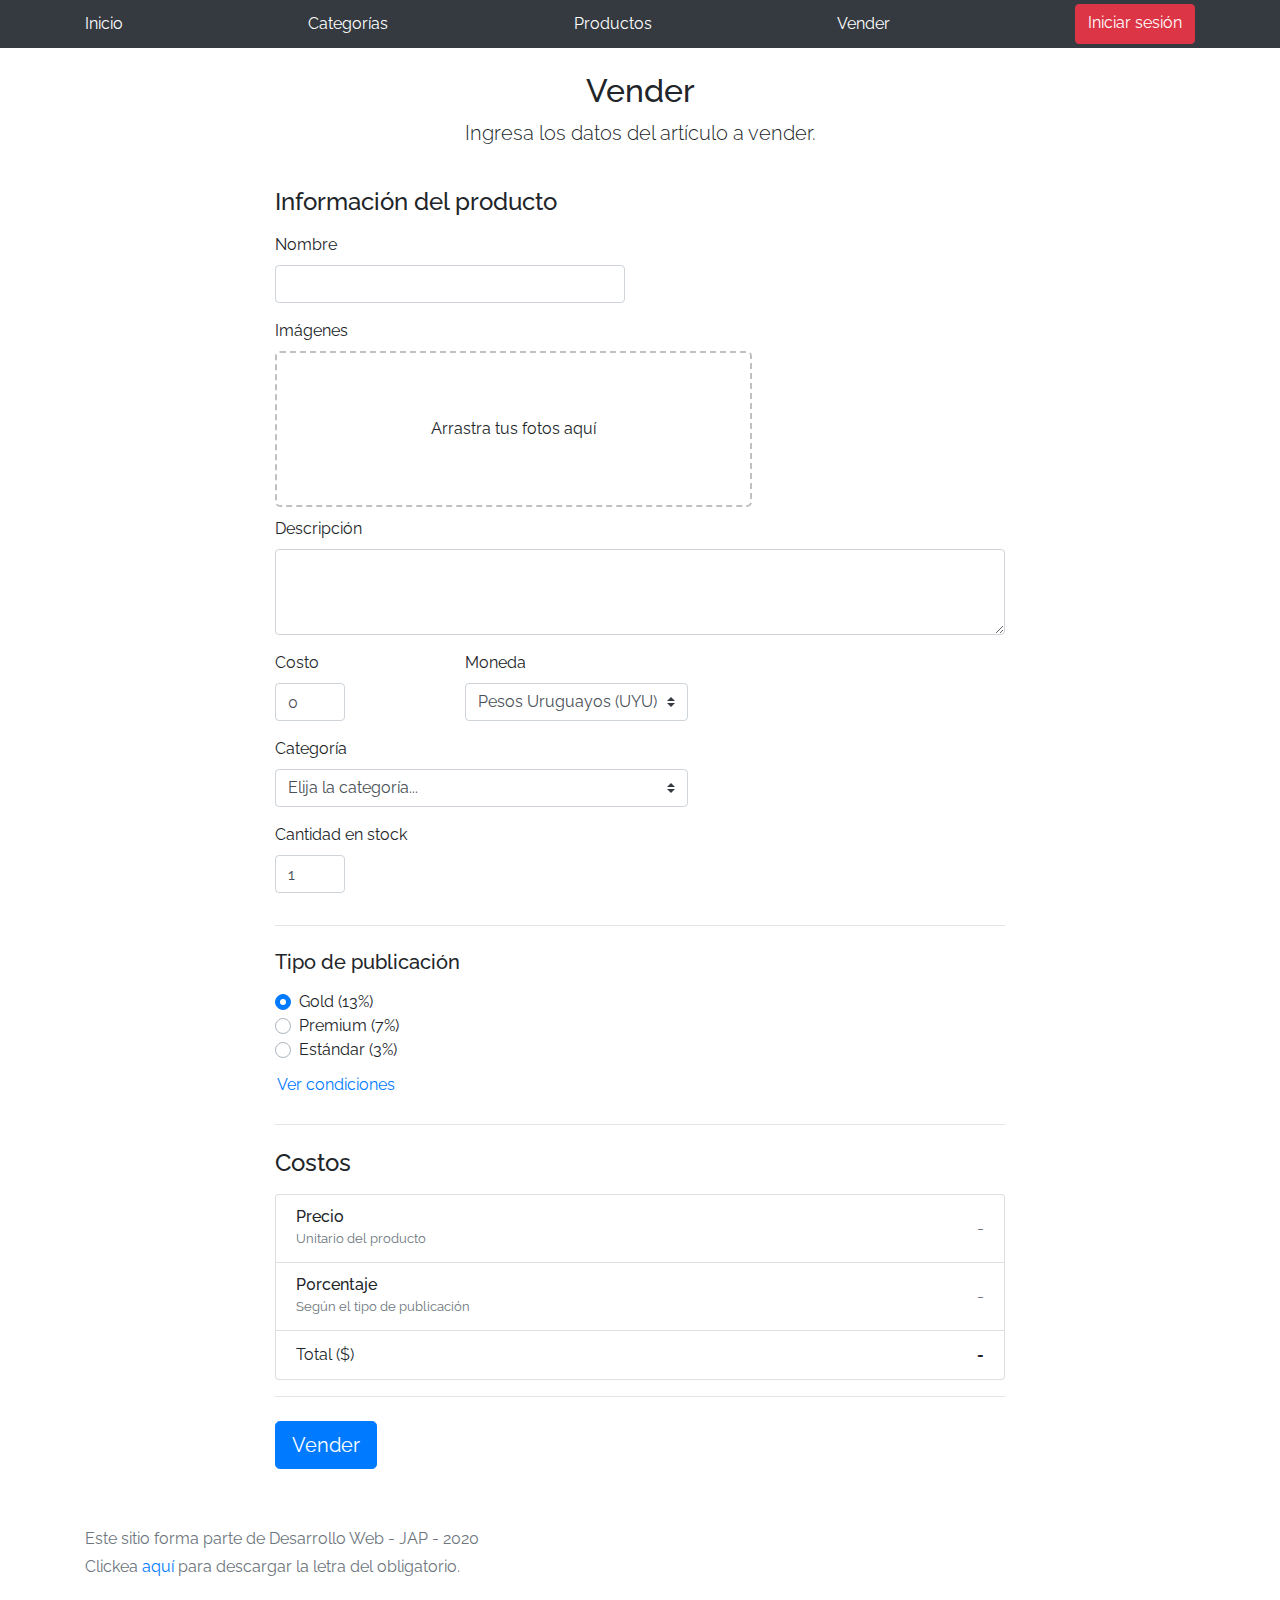
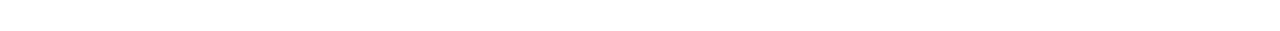
<file: sell.html>
<!DOCTYPE html>
<!-- saved from url=(0049)https://getbootstrap.com/docs/4.3/examples/album/ -->
<html lang="en"><head><meta http-equiv="Content-Type" content="text/html; charset=UTF-8">
    
    <meta name="viewport" content="width=device-width, initial-scale=1, shrink-to-fit=no">
    <meta name="description" content="">
    <title>eMercado - Todo lo que busques está aquí</title>

    <link rel="canonical" href="https://getbootstrap.com/docs/4.3/examples/album/">
    <link href="https://fonts.googleapis.com/css?family=Raleway:300,300i,400,400i,700,700i,900,900i" rel="stylesheet">

    <style>
      .bd-placeholder-img {
        font-size: 1.125rem;
        text-anchor: middle;
        -webkit-user-select: none;
        -moz-user-select: none;
        -ms-user-select: none;
        user-select: none;
      }

      @media (min-width: 768px) {
        .bd-placeholder-img-lg {
          font-size: 3.5rem;
        }
      }
    </style>
    <link href="css/bootstrap.min.css" rel="stylesheet">
    <link href="css/styles.css" rel="stylesheet">
    <link href="css/dropzone.css" rel="stylesheet">
  </head>
  <body>
    <nav class="site-header sticky-top py-1 bg-dark">
      <div class="container d-flex flex-column flex-md-row justify-content-between">
        <a class="py-2 d-none d-md-inline-block" href="cover.html">Inicio</a>
        <a class="py-2 d-none d-md-inline-block" href="categories.html">Categorías</a>
        <a class="py-2 d-none d-md-inline-block" href="products.html">Productos</a>
        <a class="py-2 d-none d-md-inline-block" href="sell.html">Vender</a>
        <div class="btn-group">
          <a class="btn btn-danger dropdown" href="#" role="button" data-toggle="dropdown" aria-haspopup="true" aria-expanded="false" id="user"></a>
          <div class="dropdown-menu">
            <a class="dropdown-item" href="cart.html"><span class="fa fa-shopping-cart" style="margin-right: 8px;"></span>Carrito</a>
            <a class="dropdown-item" href="my-profile.html"><span class="fa fa-address-card" style="margin-right: 4px;"></span>Perfil</a>
            <a class="dropdown-item" role="button" id="salir">
              <svg width="1em" height="1em" viewBox="0 0 16 16" class="bi bi-arrow-bar-right" fill="currentColor" xmlns="http://www.w3.org/2000/svg" style="margin-right: 7px; margin-bottom: 3px;">
                <path fill-rule="evenodd" d="M6 8a.5.5 0 0 0 .5.5h5.793l-2.147 2.146a.5.5 0 0 0 .708.708l3-3a.5.5 0 0 0 0-.708l-3-3a.5.5 0 0 0-.708.708L12.293 7.5H6.5A.5.5 0 0 0 6 8zm-2.5 7a.5.5 0 0 1-.5-.5v-13a.5.5 0 0 1 1 0v13a.5.5 0 0 1-.5.5z"/>
              </svg>Cerrar sesión
            </a>
          </div>
        </div>
      </div>
    </nav>
      <div class="container">
        <div class="text-center p-4">
          <h2>Vender</h2>
          <p class="lead">Ingresa los datos del artículo a vender.</p>
        </div>
        <div class="row justify-content-md-center">
          <div class="col-md-8 order-md-1">
            <h4 class="mb-3">Información del producto</h4>
            <form class="needs-validation" id="sell-info">
              <div class="row">
                <div class="col-md-6 mb-3">
                  <label for="productName">Nombre</label>
                  <input type="text" class="form-control" id="productName" placeholder="" value="" >
                  <div class="invalid-feedback">
                    Ingresa un nombre
                  </div>
                </div>
              </div>
              <div class="row">
                <div class="col-md-8 order-md-1">
                    <label for="zip">Imágenes</label>
                    <div class="needsclick dz-clickable" id="file-upload">
                      <div class="dz-message needsclick">
                        Arrastra tus fotos aquí<br>
                      </div>
                    </div>
                </div>
              </div>
              <div class="row">
                  <div class="col-md-12 mb-3">
                      <label for="productDescription">Descripción</label>
                      <textarea class="form-control" id="productDescription" rows="3"></textarea>
                  </div>
                </div>
              <div class="row">
                <div class="col-md-3 mb-3">
                  <label for="zip">Costo</label>
                  <input type="number" class="form-control" id="productCostInput" placeholder="" required="" value="0" min="0">
                  <div class="invalid-feedback">
                    El costo debe ser mayor que 0.
                  </div>
                </div>
                <div class="col-md-4 mb-3">
                    <label for="state">Moneda</label>
                    <select class="custom-select d-block w-100" id="productCurrency" required="">
                      <option selected>Pesos Uruguayos (UYU)</option>
                      <option>Dólares (USD)</option>
                    </select>
                    <div class="invalid-feedback">
                      Ingresa una categoría válida.
                    </div>
                  </div>
              </div>
              <div class="row">
                  <div class="col-md-7 mb-3">
                  <label for="state">Categoría</label>
                  <select class="custom-select d-block w-100" id="productCategory">
                    <option value="">Elija la categoría...</option>
                    <option>Autos</option>
                    <option>Juguetes</option>
                    <option>Muebles</option>
                    <option>Herramientas</option>
                    <option>Computadoras</option>
                    <option>Vestimenta</option>
                  </select>
                  <div class="invalid-feedback">
                    Por favor ingresa una categoría válida.
                  </div>
                </div>
              </div>
              <div class="row">
                  <div class="col-md-3 mb-3">
                    <label for="productCountInput">Cantidad en stock</label>
                    <input type="number" class="form-control" id="productCountInput" placeholder="" required="" value="1" min="0">
                    <div class="invalid-feedback">
                      La cantidad es requerida.
                    </div>
                  </div>
                </div>
              <hr class="mb-4">
              <h5 class="mb-3">Tipo de publicación</h5>
              <div class="d-block my-3">
                <div class="custom-control custom-radio">
                  <input id="goldradio" name="publicationType" type="radio" class="custom-control-input" checked="" required="">
                  <label class="custom-control-label" for="goldradio">Gold (13%)</label>
                </div>
                <div class="custom-control custom-radio">
                  <input id="premiumradio" name="publicationType" type="radio" class="custom-control-input" required="">
                  <label class="custom-control-label" for="premiumradio">Premium (7%)</label>
                </div>
                <div class="custom-control custom-radio">
                  <input id="standardradio" name="publicationType" type="radio" class="custom-control-input" required="">
                  <label class="custom-control-label" for="standardradio">Estándar (3%)</label>
                </div>
                <div class="row">
                  <button type="button" class="m-1 btn btn-link" data-toggle="modal" data-target="#contidionsModal">Ver condiciones</button>
                </div>
              </div>
              <hr class="mb-4">
              <h4 class="mb-3">Costos</h4>
              <ul class="list-group mb-3">
                  <li class="list-group-item d-flex justify-content-between lh-condensed">
                    <div>
                      <h6 class="my-0">Precio</h6>
                      <small class="text-muted">Unitario del producto</small>
                    </div>
                    <span class="text-muted" id="productCostText">-</span>
                  </li>
                  <li class="list-group-item d-flex justify-content-between lh-condensed">
                    <div>
                      <h6 class="my-0">P0rcentaje</h6>
                      <small class="text-muted">Según el tipo de publicación</small>
                    </div>
                    <span class="text-muted" id="comissionText">-</span>
                  </li>
                  <li class="list-group-item d-flex justify-content-between">
                    <span>Total ($)</span>
                    <strong id="totalCostText">-</strong>
                  </li>
                </ul>
              <hr class="mb-4">
              <button class="btn btn-primary btn-lg" type="submit">Vender</button>
            </form>
          </div>
        </div>
      </div>
      <footer class="text-muted">
        <div class="container">
            <p>Este sitio forma parte de Desarrollo Web - JAP - 2020</p>
            <p>Clickea <a target="_blank" href="Letra.pdf">aquí</a> para descargar la letra del obligatorio.</p>
        </div>
      </footer>
      <div class="alert fade" role="alert" id="alertResult">
          <span id="resultSpan"></span>
          <button type="button" class="close" data-dismiss="alert" aria-label="Close">
              <span aria-hidden="true">&times;</span>
          </button>
      </div>

      <div class="modal fade" tabindex="-1" role="dialog" id="contidionsModal">
        <div class="modal-dialog" role="document">
          <div class="modal-content">
            <div class="modal-header">
              <h5 class="modal-title">Condiciones de publicación</h5>
              <button type="button" class="close" data-dismiss="modal" aria-label="Close">
                <span aria-hidden="true">&times;</span>
              </button>
            </div>
            <div class="modal-body">
              <div class="container">
                  <div class="row">
                      <h5 class="text-warning">Gold (13%)</h5>
                      <p class="muted text-justify">Tu producto se verá de forma promocionada en portada, además de las condiciones de Premium y Estándar.</p>
                  </div>
                  <hr>
                  <div class="row">
                      <h5 class="text-primary">Stándar (7%)</h5>
                      <p class="muted text-justify">Se mostrará el producto en los primeros lugares de resultados de búsqueda, así cómo cuando se ingrese a la categoría que pertenezca.</p>
                  </div>
                  <hr>
                  <div class="row">
                      <h5 class="text-secondary">Estándar (3%)</h5>
                      <p class="muted text-justify">El producto se listará en la categoría correspondiente, así como en los resultados de búsquedas que coincidan con las palabras claves en el nombre.</p>
                  </div>
              </div>
            </div>
            <div class="modal-footer">
              <button type="button" class="btn btn-primary" data-dismiss="modal">Cerrar</button>
            </div>
          </div>
        </div>
      </div>
      <div id="spinner-wrapper"><div class="lds-ring"><div></div><div></div><div></div><div></div></div></div>
      <script src="js/jquery-3.4.1.min.js"></script>
      <script src="js/bootstrap.bundle.min.js"></script>
      <script src="js/dropzone.js"></script>
      <script src="js/init.js"></script>
      <script src="js/sell.js"></script>
    </body>
</html>
</file>
<file: css/login.css>
*{
	padding: 0;
	margin: 0;
	box-sizing: border-box;
	font-family: sans-serif;
}
body{
	background-image: url("https://github.com/NahuelTapie/jap_ecommerce/blob/master/img/login_background.png?raw=true");
	background-size: 100%;
}

.container{
    width: 62%;
	height: 50%;
	top: 50%; 
	transform: translateY(50%);
	display: flex;
	justify-content: center;
	margin: 0 auto;
	align-items: center;
}

.login-content{
	display: flex;
	justify-content: flex-start;
	align-items: center;
	text-align: center;
}

form{
	padding-top: 23px;
	opacity: 84%;
	margin-top: -18px;
	width: 350px;
	height: 355px;
	background-color: white;
	background-image: none;
}

.login-content .input-div{
	position: relative;
    display: grid;
    grid-template-columns: 2% 93%;
    margin: 25px 0;
    padding: 5px 0;
    border-bottom: 2px solid #d9d9d9;
}

.login-content .input-div.one{
	margin-top: 0;
	margin-left: 0;
}

.input-div > div{
    position: relative;
	height: 45px;
}

.input-div > div > h5{
	position: absolute;
	left: 10px;
	top: 55%;
	transform: translateY(-5%);
	color: #999;
	font-size: 18px;
	transition: .6s;
}

.input-div:before, .input-div:after{
	content: '';
	position: absolute;
	bottom: -2px;
	width: 0%;
	height: 2px;
	background-color: #d3384d;
	transition: 0.5s;
}

.input-div:before{
	right: 50%;
}

.input-div:after{
	left: 50%;
}

.input-div.focus:before, .input-div.focus:after{
	width: 50%;
}

.input-div.focus > div > h5{
	top: -5px;
	font-size: 15px;
}

.input-div > div > input{
	position: absolute;
	left: 0;
	top: 0;
	width: 100%;
	height: 100%;
	border: none;
	outline: none;
	background: none;
	padding: 30px 11px;
	font-size: 19px;
	color: #555;
	font-family: sans-serif;
}

.input-div.pass{
	margin-bottom: 4px;
}

.remember{
	margin-top: 8px;
	margin-left: -180px;
	text-align: left;
	zoom: 1.2;
	height: 11px;
	width: 11px;
}

img{
	opacity: 82%;
	display: block;
	width: 101%;
	padding-bottom: 18px;
}

.btn{
	display: inline;
	text-align: center;
	width: 60%;
	height: 50px;
	border-radius: 100px;
	outline: none;
	border: none;
	background-image: linear-gradient(to right, #ec4e64, #d3384d, #d31831);
	background-size: 100%;
	font-size: 19px;
	color: rgb(255, 250, 250);
	font-family: sans-serif;
	text-transform: uppercase;
	margin: 36px 0;
	margin-top: 30px;
	cursor: pointer;
}

.g-signin2{
	text-align: center;
	align-items: center;
	padding-top: 8.0245%;  
	padding-left: 69.3%;
}
</file>
<file: css/styles.css>
.jumbotron, .card-body, .container, .site-header{
    font-family: 'Raleway', serif !important;
}

.jumbotron .display-4{
    font-weight: bold;
}

.jumbotron {
  height: 50vh;
  padding: 5em inherit;
  margin-bottom: 0;
  background-color: #53C0FB;
  background: url('../img/cover_back.png');
  background-size: cover;
  background-position: center;
  background-repeat: no-repeat;
  color: black;
  font-weight: bold;
}

@media (min-width: 768px) {
  .jumbotron {
    padding-top: 6rem;
    padding-bottom: 6rem;
  }
}

.jumbotron p:last-child {
  margin-bottom: 0;
}

.jumbotron-heading {
  font-weight: 300;
}

.jumbotron .container {
  max-width: 40rem;
  background-color: rgba(255, 255, 255, 0.5);
  border-radius: 10px;
  text-shadow: 1px 1px 2px grey;
}

.jumbotron .lead{
  font-size: 38px;
}

footer {
  padding-top: 3rem;
  padding-bottom: 3rem;
}

footer p {
  margin-bottom: .25rem;
}

.site-header a {
  color: white;
  transition: ease-in-out color .15s;
}

.light-text {
  color: white;
}

.site-header .dropdown-menu a {
  color: black;
}

.dropzone{
  border: 2px dashed #0087F7;
  border-radius: 5px;
  background: white;
}

.alert{
  position: fixed;
  top:80px;
  width: 50%;
  left: 50%;
  transform: translate(-50%, 0);
}

.lds-ring {
  display: inline-block;
  position: relative;
  width: 64px;
  height: 64px;
  top:50%;
  left: 50%;
}
.lds-ring div {
  box-sizing: border-box;
  display: block;
  position: absolute;
  width: 51px;
  height: 51px;
  margin: 6px;
  border: 6px solid #fff;
  border-radius: 50%;
  animation: lds-ring 1.2s cubic-bezier(0.5, 0, 0.5, 1) infinite;
  border-color: #fff transparent transparent transparent;
}
.lds-ring div:nth-child(1) {
  animation-delay: -0.45s;
}
.lds-ring div:nth-child(2) {
  animation-delay: -0.3s;
}
.lds-ring div:nth-child(3) {
  animation-delay: -0.15s;
}
@keyframes lds-ring {
  0% {
    transform: rotate(0deg);
  }
  100% {
    transform: rotate(360deg);
  }
}

#spinner-wrapper{
  position: fixed;
  background-color: rgba(0,0,0,0.5);
  width:100%;
  height: 100%;
  top:0;
  left:0;
  z-index: 1021;
  display: none;
}

a.custom-card,
a.custom-card:hover {
  color: inherit;
  text-decoration: inherit;
}

.checked {
  color: orange;
}

.filter{
  width: 800px;
  height: 200px;
  border: 2.5px dotted #82c3f8;
  margin: auto;
  margin-bottom: 37px;
}

.vl1 {
  border-left: 1px solid #a4d0f5;
  height: 170px;
  position: absolute;
  left: 50%;
  margin-left: 20px;
  top: 413px;
}

input[type="number"] {
  width: 70px; 
}
/*
input[type=number]::-webkit-inner-spin-button, 
input[type=number]::-webkit-outer-spin-button { 
  -webkit-appearance: none; 
  margin: 0; 
}
*/
.slider-line {
  height: 5px;
  border-radius: 2.5px;
  cursor: pointer;
  position: relative;
  top: 10px;
}

[slider] {
  transition: .05s;
  width: 17px;
  height: 17px;
  background-color: #fff;
  border-radius: 50%;
  position: absolute;
  box-sizing: border-box;
  box-shadow: 0.5px 0.866px 3px 0 rgba(1,1,1,.4);
  cursor: pointer;
  display: block;
}

[slider] .slider_circ {
  background-color: #c25585;
}

.sortBtn{
  width: 32px;
  transform: rotateX(180deg);
}

.sortBtn1{
  width: 32px;
  height: 32px;
}

.sortIcons{
  display: flex;
  justify-content: center;
  font-size: 26px;
}



/*--------------------product-info----------------------*/
.carousel-inner{
  max-height: 92.618vh !important;
}

.stars-rating {
  direction: rtl;
  display: inline-block;
  padding: 20px
}

.stars-rating input[type=radio] {
  display: none
}

.stars-rating label {
  position: relative;
  color: rgb(133, 142, 192);
  font-size: 30px;
  bottom: 21px;
  padding: 0;
  cursor: pointer;
}

.stars-rating label:hover,
.stars-rating label:hover~label,
.stars-rating input[type=radio]:checked~label {
  color: #ffbf00
}

.btn-group>.btn-group:not(:last-child)>.btn, .btn-group>.btn:not(:last-child):not(.dropdown-toggle) {
  border-top-right-radius: .25rem; 
  border-bottom-right-radius: .25rem; 
}

#new-comment {
  width: 100%; 
  border-radius: 7px; 
  resize: none;
}

#submit-comment{
  float: right; 
  margin-top: 5px; 
  border-radius: .25rem; 
  background-color: #dc3545; 
  border: 3px solid transparent; 
  border-color: #dc3545; 
  color: white; 
  outline: transparent;
  height: 30px;
  margin-right: 19px;
  width: 173.44px;
}

#submit-comment:hover{
  background-color: #C82333;
  font-weight: bold;
}

#prodComments{
  position: relative; 
  width: 85%; 
  margin: auto;
}

.related-div{
  border: 3px solid #dee2e6; 
  display: flex; 
  margin-top: 10px; 
  width: 48%; 
  margin-right: 1%; 
  margin-left: 1%; 
  background-color: white; 
  border-radius: .25rem;
}

#salir{
  cursor: pointer;
}


/*---------CartPage--------*/
.CartInfo{
  margin: auto;
}

.cart-page{
  top: 10%;
  margin: 10px auto;
  border: 1px solid #d6d6d6;
  position: relative;
}

.tcart{
  width: 85%;
}

.cartImg{
  float: left;
  display: block;
  margin-left: 0;
  max-width: 100%;
}

td{
  border: 1px solid #d6d6d6;
}

.center{
  text-align: center;
}

.cartInput{
  text-align: center;
}

#removeItem{
  color: red;
  cursor: pointer;
}

#Shipping{
  float: right;
  margin-right: 7.5%;
  position: relative;
  width: 435px;
  border: 1px solid #d6d6d6;
}


#modalBtn{
  margin: 0;
  display: flex;
  justify-content: center;
  align-items: center;
  margin-left: auto;
  margin-right: auto;
  width: 200px;
}


.card-img{
  width: 400% !important;
  max-width: 250px;
}

.card-text{
  width: 200px;
  text-align: justify;
}

.card-body{
  max-width: 150px;
}

.text-muted{
  margin-top: 10px;
}

.soldClass{
  max-height: 50px;
  margin-top: 15px;
}


.creditCard{
  margin-left: -5px;
}

.expiration {
  border: 1px solid #bbbbbb;
}
.expiration input {
  border: 0;
}

#cont{
  margin-top: 60px;
}

#maximPrice{
  top: -30px; 
  left: 20px; 
  width: 90px;
}

#range{
  float: right; 
  display: inline-flex;
}

#minimPrice{
  float: left; 
  width: 90px;
}

#CartInfo{
  position: relative;
}

#purchaseSummary{
  display: flex;
}
</file>
<file: css/dropzone.css>
/*
 * The MIT License
 * Copyright (c) 2012 Matias Meno <m@tias.me>
 */
.dropzone, .dropzone * {
  box-sizing: border-box; }

.dropzone {
  position: relative; }
  .dropzone .dz-preview {
    position: relative;
    display: inline-block;
    width: 120px;
    margin: 0.5em; }
    .dropzone .dz-preview .dz-progress {
      display: block;
      height: 15px;
      border: 1px solid #aaa; }
      .dropzone .dz-preview .dz-progress .dz-upload {
        display: block;
        height: 100%;
        width: 0;
        background: green; }
    .dropzone .dz-preview .dz-error-message {
      color: red;
      display: none; }
    .dropzone .dz-preview.dz-error .dz-error-message, .dropzone .dz-preview.dz-error .dz-error-mark {
      display: block; }
    .dropzone .dz-preview.dz-success .dz-success-mark {
      display: block; }
    .dropzone .dz-preview .dz-error-mark, .dropzone .dz-preview .dz-success-mark {
      position: absolute;
      display: none;
      left: 30px;
      top: 30px;
      width: 54px;
      height: 58px;
      left: 50%;
      margin-left: -27px; }

@-webkit-keyframes passing-through {
  0% {
    opacity: 0;
    -webkit-transform: translateY(40px);
    -moz-transform: translateY(40px);
    -ms-transform: translateY(40px);
    -o-transform: translateY(40px);
    transform: translateY(40px); }
  30%, 70% {
    opacity: 1;
    -webkit-transform: translateY(0px);
    -moz-transform: translateY(0px);
    -ms-transform: translateY(0px);
    -o-transform: translateY(0px);
    transform: translateY(0px); }
  100% {
    opacity: 0;
    -webkit-transform: translateY(-40px);
    -moz-transform: translateY(-40px);
    -ms-transform: translateY(-40px);
    -o-transform: translateY(-40px);
    transform: translateY(-40px); } }
@-moz-keyframes passing-through {
  0% {
    opacity: 0;
    -webkit-transform: translateY(40px);
    -moz-transform: translateY(40px);
    -ms-transform: translateY(40px);
    -o-transform: translateY(40px);
    transform: translateY(40px); }
  30%, 70% {
    opacity: 1;
    -webkit-transform: translateY(0px);
    -moz-transform: translateY(0px);
    -ms-transform: translateY(0px);
    -o-transform: translateY(0px);
    transform: translateY(0px); }
  100% {
    opacity: 0;
    -webkit-transform: translateY(-40px);
    -moz-transform: translateY(-40px);
    -ms-transform: translateY(-40px);
    -o-transform: translateY(-40px);
    transform: translateY(-40px); } }
@keyframes passing-through {
  0% {
    opacity: 0;
    -webkit-transform: translateY(40px);
    -moz-transform: translateY(40px);
    -ms-transform: translateY(40px);
    -o-transform: translateY(40px);
    transform: translateY(40px); }
  30%, 70% {
    opacity: 1;
    -webkit-transform: translateY(0px);
    -moz-transform: translateY(0px);
    -ms-transform: translateY(0px);
    -o-transform: translateY(0px);
    transform: translateY(0px); }
  100% {
    opacity: 0;
    -webkit-transform: translateY(-40px);
    -moz-transform: translateY(-40px);
    -ms-transform: translateY(-40px);
    -o-transform: translateY(-40px);
    transform: translateY(-40px); } }
@-webkit-keyframes slide-in {
  0% {
    opacity: 0;
    -webkit-transform: translateY(40px);
    -moz-transform: translateY(40px);
    -ms-transform: translateY(40px);
    -o-transform: translateY(40px);
    transform: translateY(40px); }
  30% {
    opacity: 1;
    -webkit-transform: translateY(0px);
    -moz-transform: translateY(0px);
    -ms-transform: translateY(0px);
    -o-transform: translateY(0px);
    transform: translateY(0px); } }
@-moz-keyframes slide-in {
  0% {
    opacity: 0;
    -webkit-transform: translateY(40px);
    -moz-transform: translateY(40px);
    -ms-transform: translateY(40px);
    -o-transform: translateY(40px);
    transform: translateY(40px); }
  30% {
    opacity: 1;
    -webkit-transform: translateY(0px);
    -moz-transform: translateY(0px);
    -ms-transform: translateY(0px);
    -o-transform: translateY(0px);
    transform: translateY(0px); } }
@keyframes slide-in {
  0% {
    opacity: 0;
    -webkit-transform: translateY(40px);
    -moz-transform: translateY(40px);
    -ms-transform: translateY(40px);
    -o-transform: translateY(40px);
    transform: translateY(40px); }
  30% {
    opacity: 1;
    -webkit-transform: translateY(0px);
    -moz-transform: translateY(0px);
    -ms-transform: translateY(0px);
    -o-transform: translateY(0px);
    transform: translateY(0px); } }
@-webkit-keyframes pulse {
  0% {
    -webkit-transform: scale(1);
    -moz-transform: scale(1);
    -ms-transform: scale(1);
    -o-transform: scale(1);
    transform: scale(1); }
  10% {
    -webkit-transform: scale(1.1);
    -moz-transform: scale(1.1);
    -ms-transform: scale(1.1);
    -o-transform: scale(1.1);
    transform: scale(1.1); }
  20% {
    -webkit-transform: scale(1);
    -moz-transform: scale(1);
    -ms-transform: scale(1);
    -o-transform: scale(1);
    transform: scale(1); } }
@-moz-keyframes pulse {
  0% {
    -webkit-transform: scale(1);
    -moz-transform: scale(1);
    -ms-transform: scale(1);
    -o-transform: scale(1);
    transform: scale(1); }
  10% {
    -webkit-transform: scale(1.1);
    -moz-transform: scale(1.1);
    -ms-transform: scale(1.1);
    -o-transform: scale(1.1);
    transform: scale(1.1); }
  20% {
    -webkit-transform: scale(1);
    -moz-transform: scale(1);
    -ms-transform: scale(1);
    -o-transform: scale(1);
    transform: scale(1); } }
@keyframes pulse {
  0% {
    -webkit-transform: scale(1);
    -moz-transform: scale(1);
    -ms-transform: scale(1);
    -o-transform: scale(1);
    transform: scale(1); }
  10% {
    -webkit-transform: scale(1.1);
    -moz-transform: scale(1.1);
    -ms-transform: scale(1.1);
    -o-transform: scale(1.1);
    transform: scale(1.1); }
  20% {
    -webkit-transform: scale(1);
    -moz-transform: scale(1);
    -ms-transform: scale(1);
    -o-transform: scale(1);
    transform: scale(1); } }
#file-upload, #file-upload * {
  box-sizing: border-box; }

#file-upload {
  min-height: 150px;
  border: 2px dashed silver;
  border-radius: 5px;
  background: white;
margin-bottom: 10px;}
  #file-upload.dz-clickable {
    cursor: pointer; }
    #file-upload.dz-clickable * {
      cursor: default; }
    #file-upload.dz-clickable .dz-message, #file-upload.dz-clickable .dz-message * {
      cursor: pointer; }
  #file-upload.dz-started .dz-message {
    display: none; }
  #file-upload.dz-drag-hover {
    border-style: solid; }
    #file-upload.dz-drag-hover .dz-message {
      opacity: 0.5; }
  #file-upload .dz-message {
    text-align: center;
    margin: 4em 0; }
  #file-upload .dz-preview {
    position: relative;
    display: inline-block;
    vertical-align: top;
    margin: 16px;
    min-height: 100px; }
    #file-upload .dz-preview:hover {
      z-index: 1000; }
      #file-upload .dz-preview:hover .dz-details {
        opacity: 1; }
    #file-upload .dz-preview.dz-file-preview .dz-image {
      border-radius: 20px;
      background: #999;
      background: linear-gradient(to bottom, #eee, #ddd); }
    #file-upload .dz-preview.dz-file-preview .dz-details {
      opacity: 1; }
    #file-upload .dz-preview.dz-image-preview {
      background: white; }
      #file-upload .dz-preview.dz-image-preview .dz-details {
        -webkit-transition: opacity 0.2s linear;
        -moz-transition: opacity 0.2s linear;
        -ms-transition: opacity 0.2s linear;
        -o-transition: opacity 0.2s linear;
        transition: opacity 0.2s linear; }
    #file-upload .dz-preview .dz-remove {
      font-size: 14px;
      text-align: center;
      display: block;
      cursor: pointer;
      border: none; }
      #file-upload .dz-preview .dz-remove:hover {
        text-decoration: underline; }
    #file-upload .dz-preview:hover .dz-details {
      opacity: 1; }
    #file-upload .dz-preview .dz-details {
      z-index: 20;
      position: absolute;
      top: 0;
      left: 0;
      opacity: 0;
      font-size: 13px;
      min-width: 100%;
      max-width: 100%;
      padding: 2em 1em;
      text-align: center;
      color: rgba(0, 0, 0, 0.9);
      line-height: 150%; }
      #file-upload .dz-preview .dz-details .dz-size {
        margin-bottom: 1em;
        font-size: 16px; }
      #file-upload .dz-preview .dz-details .dz-filename {
        white-space: nowrap; }
        #file-upload .dz-preview .dz-details .dz-filename:hover span {
          border: 1px solid rgba(200, 200, 200, 0.8);
          background-color: rgba(255, 255, 255, 0.8); }
        #file-upload .dz-preview .dz-details .dz-filename:not(:hover) {
          overflow: hidden;
          text-overflow: ellipsis; }
          #file-upload .dz-preview .dz-details .dz-filename:not(:hover) span {
            border: 1px solid transparent; }
      #file-upload .dz-preview .dz-details .dz-filename span, #file-upload .dz-preview .dz-details .dz-size span {
        background-color: rgba(255, 255, 255, 0.4);
        padding: 0 0.4em;
        border-radius: 3px; }
    #file-upload .dz-preview:hover .dz-image img {
      -webkit-transform: scale(1.05, 1.05);
      -moz-transform: scale(1.05, 1.05);
      -ms-transform: scale(1.05, 1.05);
      -o-transform: scale(1.05, 1.05);
      transform: scale(1.05, 1.05);
      -webkit-filter: blur(8px);
      filter: blur(8px); }
    #file-upload .dz-preview .dz-image {
      border-radius: 20px;
      overflow: hidden;
      width: 120px;
      height: 120px;
      position: relative;
      display: block;
      z-index: 10; }
      #file-upload .dz-preview .dz-image img {
        display: block; }
    #file-upload .dz-preview.dz-success .dz-success-mark {
      -webkit-animation: passing-through 3s cubic-bezier(0.77, 0, 0.175, 1);
      -moz-animation: passing-through 3s cubic-bezier(0.77, 0, 0.175, 1);
      -ms-animation: passing-through 3s cubic-bezier(0.77, 0, 0.175, 1);
      -o-animation: passing-through 3s cubic-bezier(0.77, 0, 0.175, 1);
      animation: passing-through 3s cubic-bezier(0.77, 0, 0.175, 1); }
    #file-upload .dz-preview.dz-error .dz-error-mark {
      opacity: 1;
      -webkit-animation: slide-in 3s cubic-bezier(0.77, 0, 0.175, 1);
      -moz-animation: slide-in 3s cubic-bezier(0.77, 0, 0.175, 1);
      -ms-animation: slide-in 3s cubic-bezier(0.77, 0, 0.175, 1);
      -o-animation: slide-in 3s cubic-bezier(0.77, 0, 0.175, 1);
      animation: slide-in 3s cubic-bezier(0.77, 0, 0.175, 1); }
    #file-upload .dz-preview .dz-success-mark, #file-upload .dz-preview .dz-error-mark {
      pointer-events: none;
      opacity: 0;
      z-index: 500;
      position: absolute;
      display: block;
      top: 50%;
      left: 50%;
      margin-left: -27px;
      margin-top: -27px; }
      #file-upload .dz-preview .dz-success-mark svg, #file-upload .dz-preview .dz-error-mark svg {
        display: block;
        width: 54px;
        height: 54px; }
    #file-upload .dz-preview.dz-processing .dz-progress {
      opacity: 1;
      -webkit-transition: all 0.2s linear;
      -moz-transition: all 0.2s linear;
      -ms-transition: all 0.2s linear;
      -o-transition: all 0.2s linear;
      transition: all 0.2s linear; }
    #file-upload .dz-preview.dz-complete .dz-progress {
      opacity: 0;
      -webkit-transition: opacity 0.4s ease-in;
      -moz-transition: opacity 0.4s ease-in;
      -ms-transition: opacity 0.4s ease-in;
      -o-transition: opacity 0.4s ease-in;
      transition: opacity 0.4s ease-in; }
    #file-upload .dz-preview:not(.dz-processing) .dz-progress {
      -webkit-animation: pulse 6s ease infinite;
      -moz-animation: pulse 6s ease infinite;
      -ms-animation: pulse 6s ease infinite;
      -o-animation: pulse 6s ease infinite;
      animation: pulse 6s ease infinite; }
    #file-upload .dz-preview .dz-progress {
      opacity: 1;
      z-index: 1000;
      pointer-events: none;
      position: absolute;
      height: 16px;
      left: 50%;
      top: 50%;
      margin-top: -8px;
      width: 80px;
      margin-left: -40px;
      background: rgba(255, 255, 255, 0.9);
      -webkit-transform: scale(1);
      border-radius: 8px;
      overflow: hidden; }
      #file-upload .dz-preview .dz-progress .dz-upload {
        background: #333;
        background: linear-gradient(to bottom, #666, #444);
        position: absolute;
        top: 0;
        left: 0;
        bottom: 0;
        width: 0;
        -webkit-transition: width 300ms ease-in-out;
        -moz-transition: width 300ms ease-in-out;
        -ms-transition: width 300ms ease-in-out;
        -o-transition: width 300ms ease-in-out;
        transition: width 300ms ease-in-out; }
    #file-upload .dz-preview.dz-error .dz-error-message {
      display: block; }
    #file-upload .dz-preview.dz-error:hover .dz-error-message {
      opacity: 1;
      pointer-events: auto; }
    #file-upload .dz-preview .dz-error-message {
      pointer-events: none;
      z-index: 1000;
      position: absolute;
      display: block;
      display: none;
      opacity: 0;
      -webkit-transition: opacity 0.3s ease;
      -moz-transition: opacity 0.3s ease;
      -ms-transition: opacity 0.3s ease;
      -o-transition: opacity 0.3s ease;
      transition: opacity 0.3s ease;
      border-radius: 8px;
      font-size: 13px;
      top: 130px;
      left: -10px;
      width: 140px;
      background: #be2626;
      background: linear-gradient(to bottom, #be2626, #a92222);
      padding: 0.5em 1.2em;
      color: white; }
      #file-upload .dz-preview .dz-error-message:after {
        content: '';
        position: absolute;
        top: -6px;
        left: 64px;
        width: 0;
        height: 0;
        border-left: 6px solid transparent;
        border-right: 6px solid transparent;
        border-bottom: 6px solid #be2626; }

#file-upload .dz-preview.dz-error .dz-error-message, #file-upload .dz-preview.dz-error .dz-error-mark{
  display: none;
}
</file>
